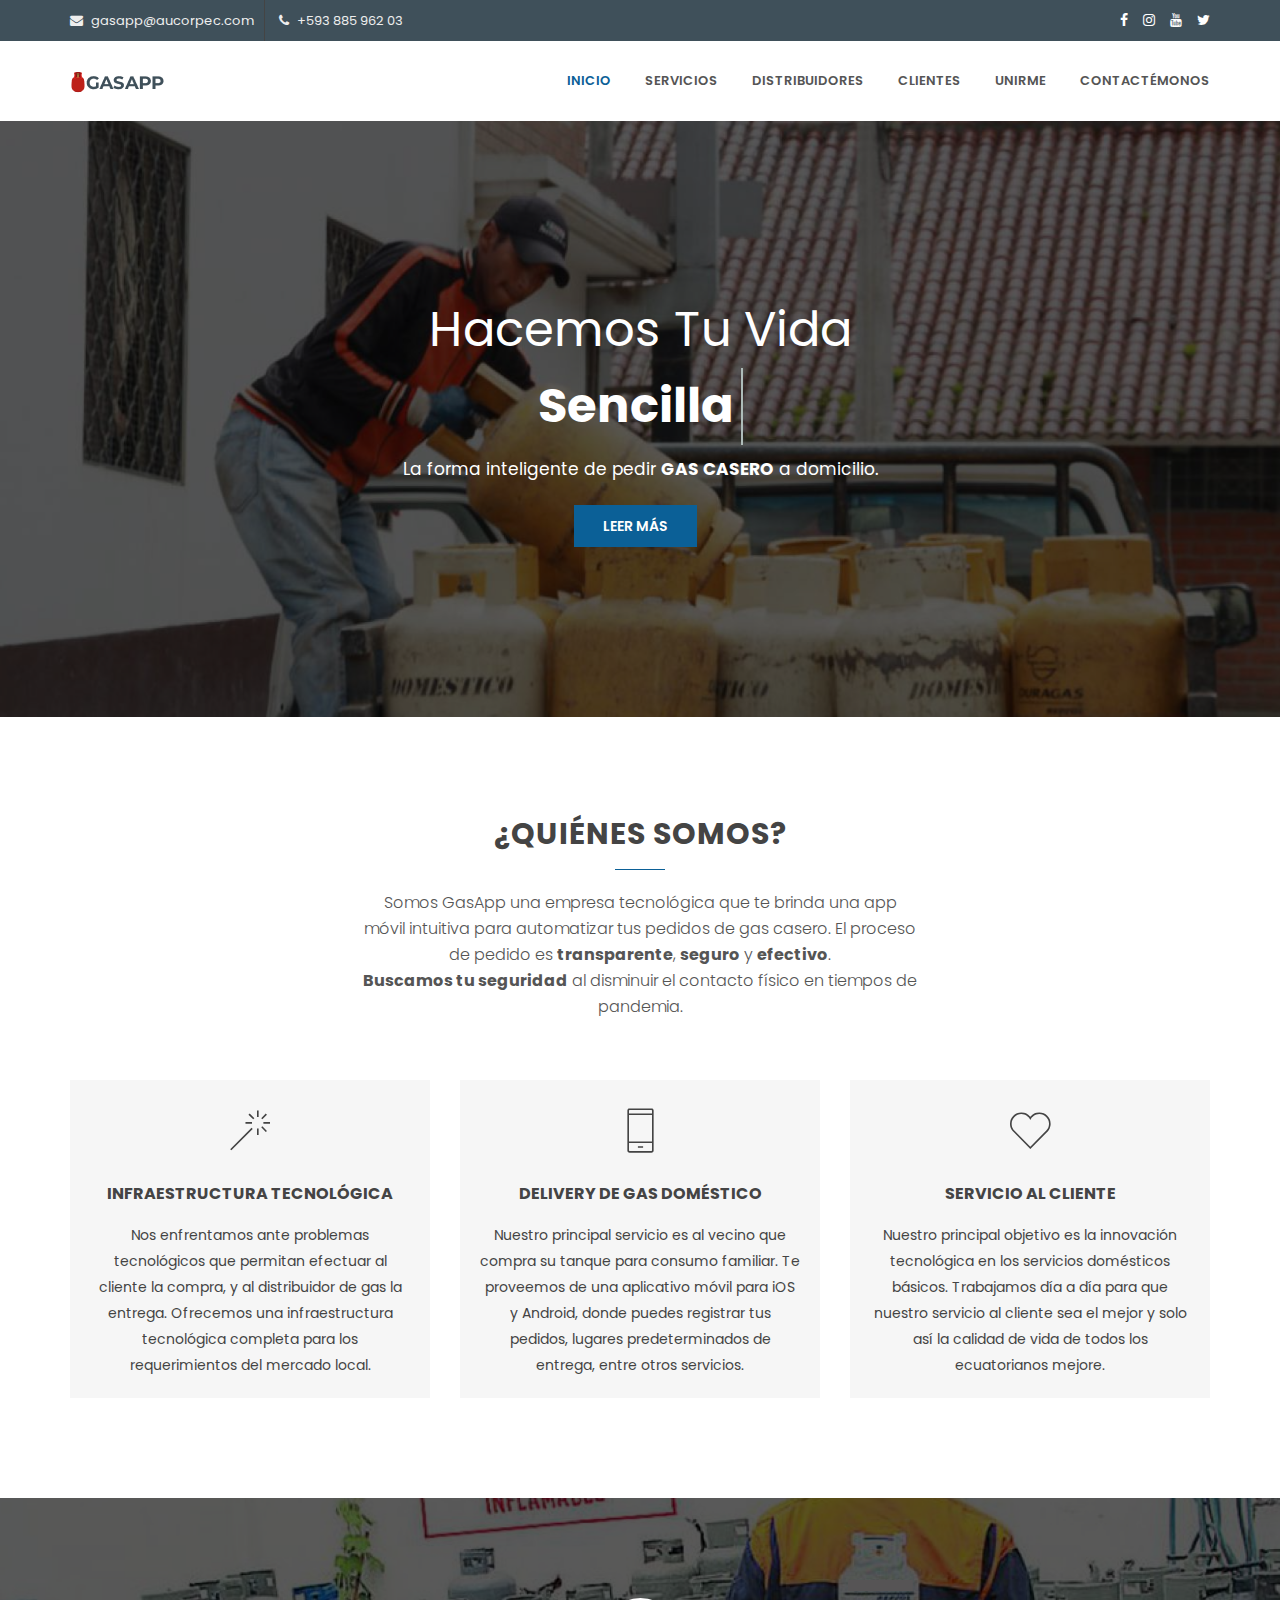
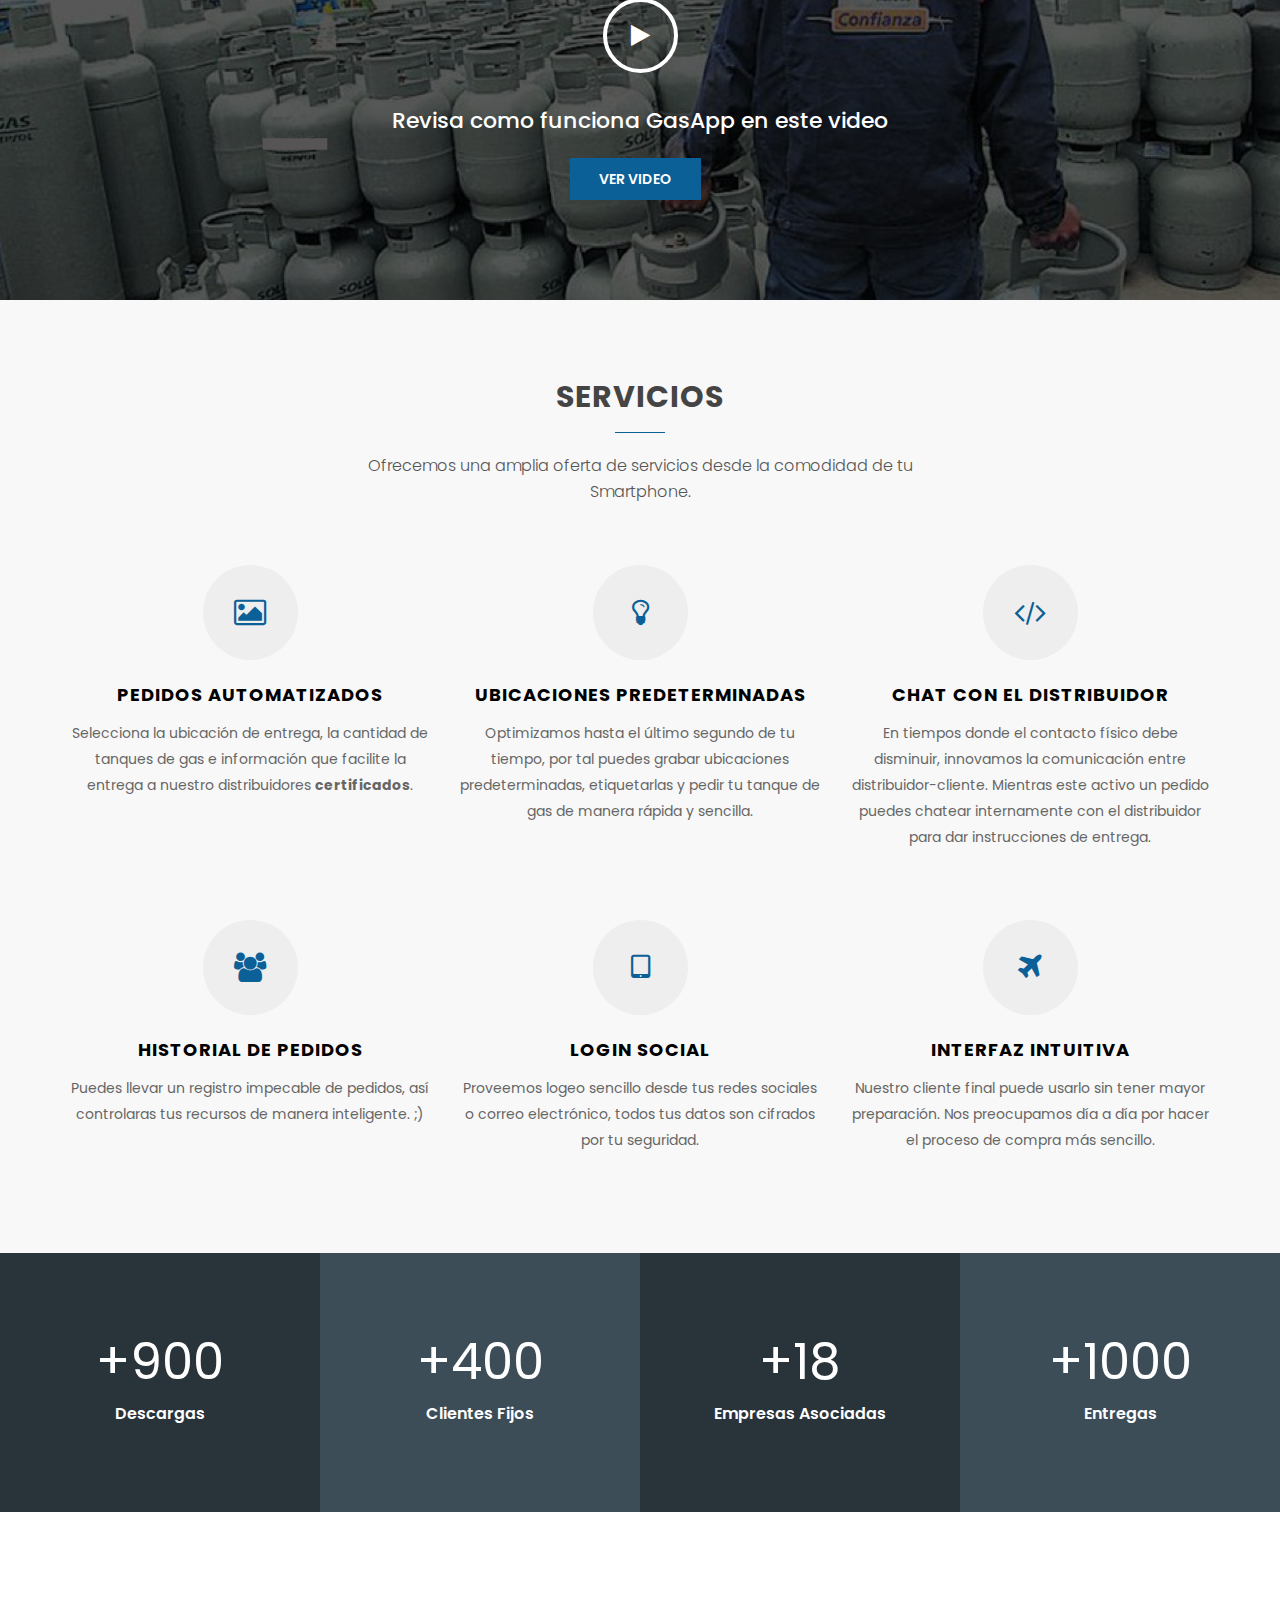
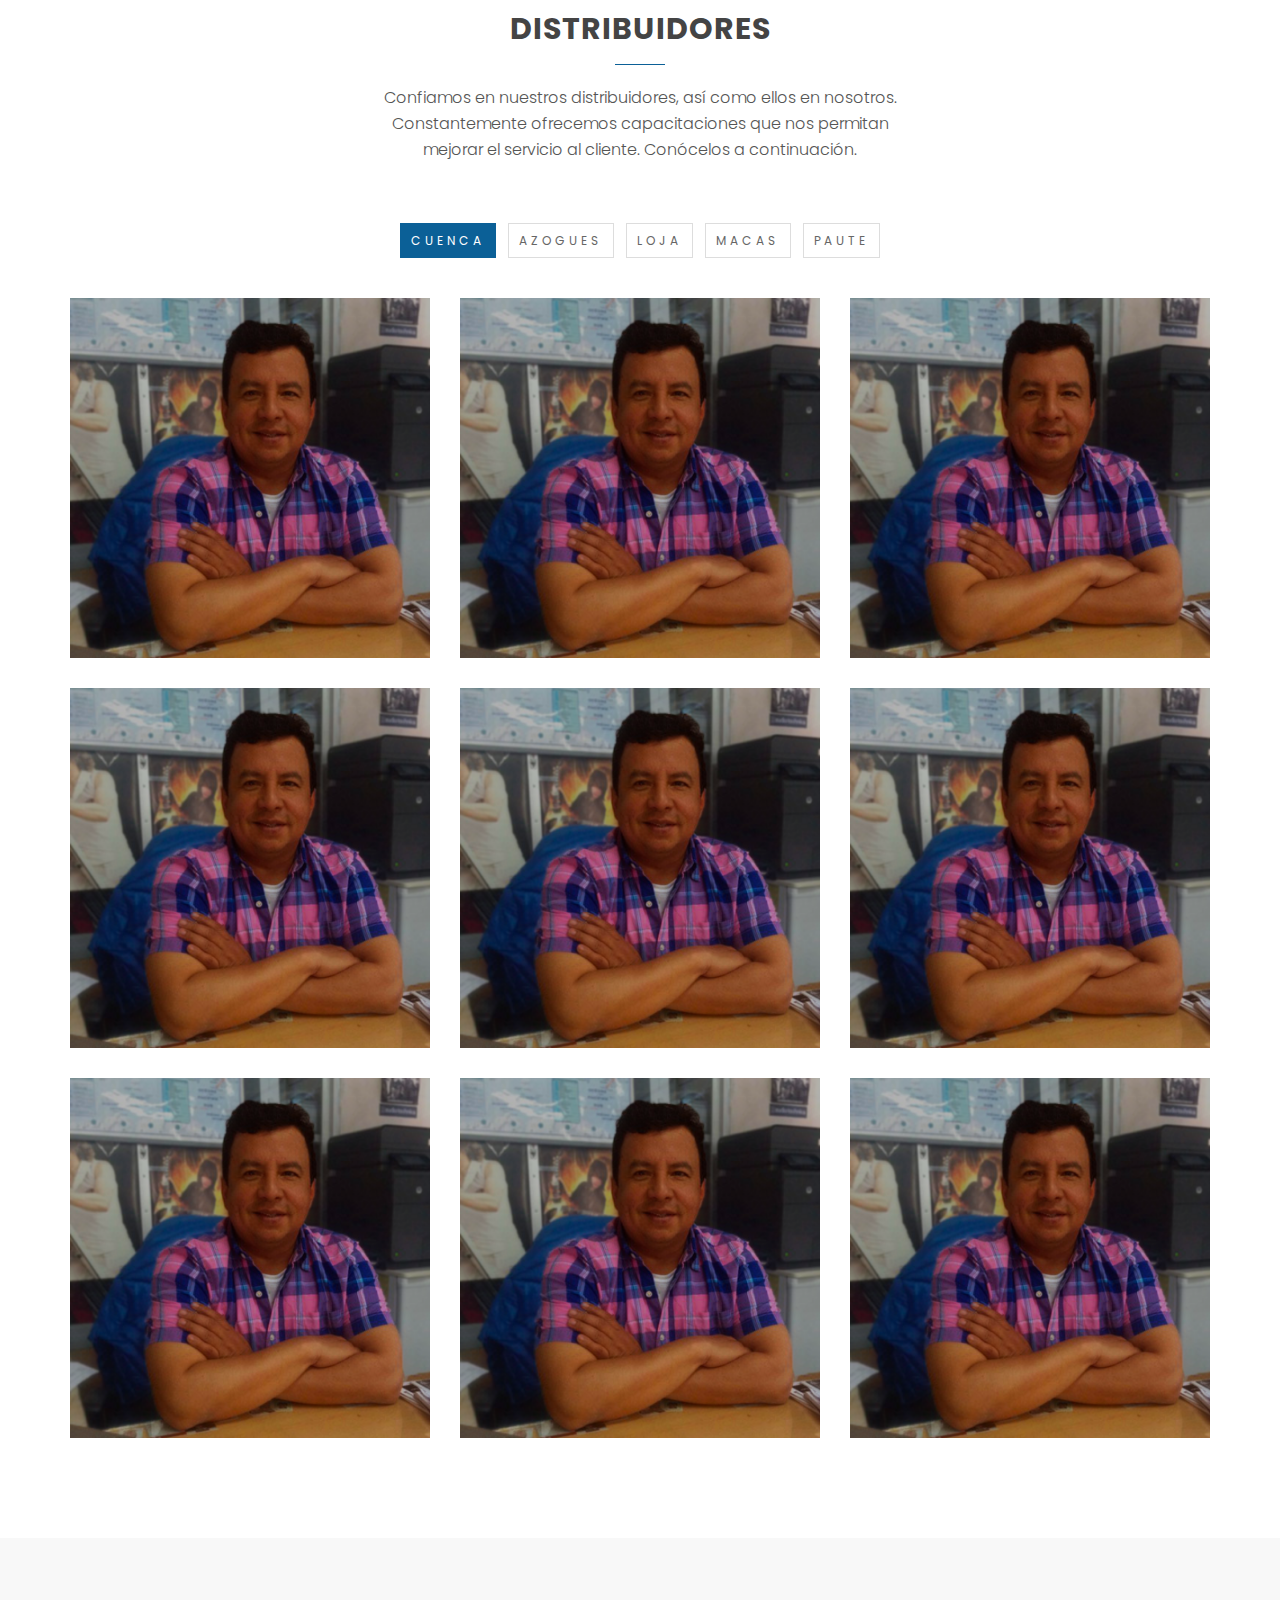
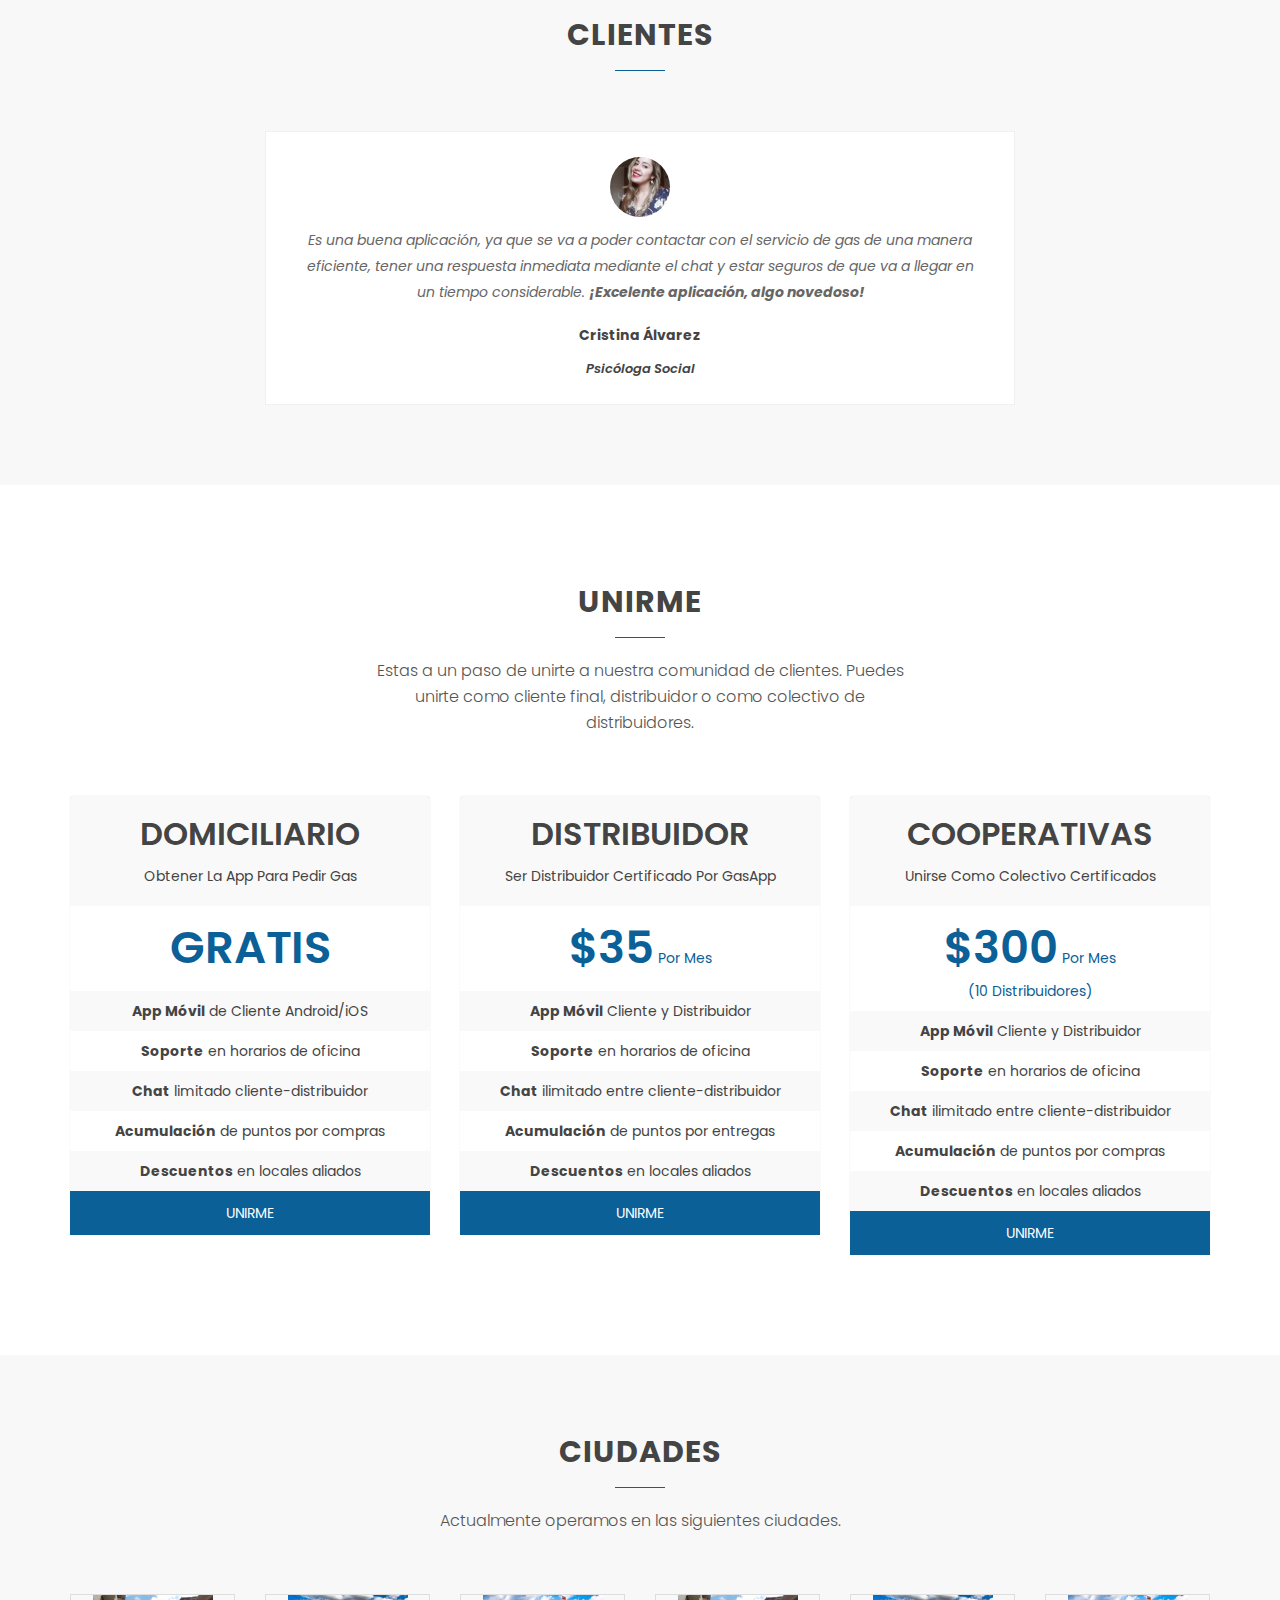
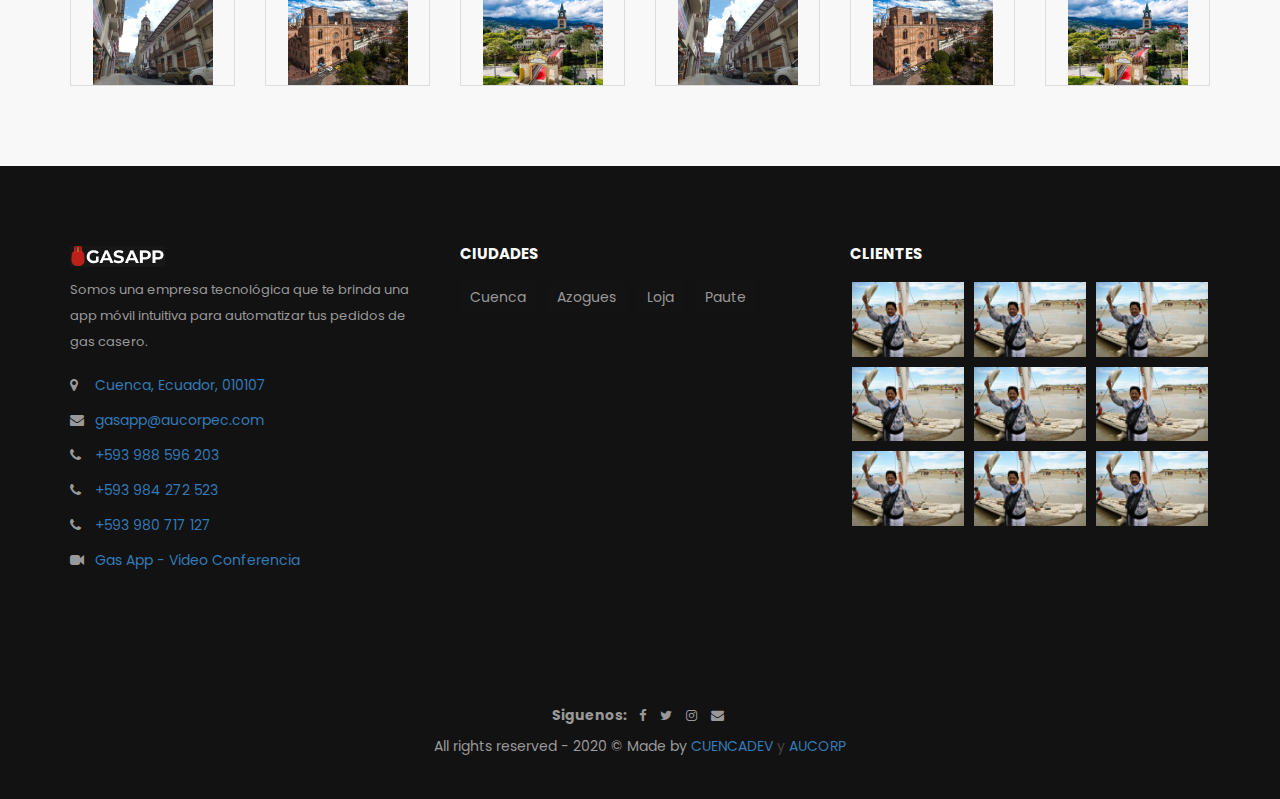
<file: index.html>
<!doctype html>
<html class="no-js" lang="zxx">

<head>
	<meta charset="utf-8">
	<meta http-equiv="x-ua-compatible" content="ie=edge">
	<title>GasApp</title>
	<meta name="description" content="">
	<meta name="viewport" content="width=device-width, initial-scale=1">

	<!-- <link rel="apple-touch-icon" href="apple-touch-icon.png"> -->
	<!-- Place favicon.ico in the root directory -->
	<link rel="shortcut icon" href="img/favicon.png" />

	<!-- all css here -->
	<link rel="stylesheet" href="css/bootstrap.min.css">
	<link rel="stylesheet" href="css/font-awesome.min.css">
	<link rel="stylesheet" href="css/pe-icon-7-stroke.css">
	<link rel="stylesheet" href="css/owl.carousel.css">
	<link rel="stylesheet" href="css/animate.css">
	<link rel="stylesheet" href="css/magnific-popup.css">
	<link rel="stylesheet" href="css/meanmenu.css">
	<link rel="stylesheet" href="style.css">
	<link rel="stylesheet" href="css/responsive.css">
	<script src="js/vendor/modernizr-2.8.3.min.js"></script>
</head>

<body>
	<header>
		<div class="header-top-area darkest-bg hidden-xs">
			<div class="container">
				<div class="row">
					<div class="col-md-6 col-sm-6">
						<ul class="top-right">
							<li>
								<a href="mailto:gasapp@aucorpec.com" target="_blank">
									<i class="fa fa-envelope"></i>
									<span>gasapp@aucorpec.com</span>
								</a>
							</li>
							<li>
								<a href="tel:+593988596203" target="_blank">
									<i class="fa fa-phone"></i>
									<span>+593 885 962 03</span>
								</a>
							</li>
						</ul>
					</div>
					<div class="col-md-6 col-sm-6 hidden-xs">
						<div class="header-icon floatright">
							<a href="#"><i class="fa fa-facebook"></i></a>
							<a href="#"><i class="fa fa-instagram"></i></a>
							<a href="#"><i class="fa fa-youtube"></i></a>
							<a href="#"><i class="fa fa-twitter"></i></a>
						</div>
					</div>
				</div>
			</div>
		</div>
		<div class="main-menu-area">
			<div class="container">
				<div class="row">
					<div class="col-md-3 col-sm-2">
						<div class="logo">
							<a href="index.html"><img src="img/logo-header.png" alt="" /></a>
						</div>
					</div>
					<div class="col-md-9 col-sm-10">
						<div class="main-menu floatright">
							<nav>
								<ul>
									<li class="active"><a href="index.html">INICIO</a>
									</li>
									<li><a href="index.html#s-servicios">SERVICIOS</a></li>
									<li><a href="index.html#s-distribuidores">DISTRIBUIDORES</a></li>
									<li><a href="index.html#s-clientes">CLIENTES</a></li>
									<li><a href="index.html#s-unirme">UNIRME</a></li>
									<li><a href="contact.html">CONTACTÉMONOS</a></li>
								</ul>
							</nav>
						</div>
						<div class="mobile-menu-area"></div>
					</div>
				</div>
			</div>
		</div>
	</header>
	<!-- header end -->
	<section id="s-slider">
		<!-- slider-area-start -->
		<div class="slider-area">
			<div class="single-slider ptb-150 bg-opacity" style="background-image:url(img/slider-1.png)">
				<div class="container">
					<div class="slider-text text-center">
						<h1 class="cd-headline clip is-full-width">
							<span>Hacemos tu vida </span>
							<br>
							<span class="cd-words-wrapper">
								<b class="is-visible">sencilla</b>
								<b>segura</b>
								<b>automática</b>
							</span>
						</h1>
						<p>La forma inteligente de pedir <strong>GAS CASERO</strong> a domicilio.</p>
						<a class="active" href="index.html#s-servicios">Leer más</a>
					</div>
				</div>
			</div>
		</div>
		<!-- slider-area-end -->
	</section>
	<section id="s-servicios">
		<!-- What-wedo-area-start -->
		<div class="what-we-do-area pt-100 pb-70">
			<div class="container">
				<div class="row">
					<div class="col-md-offset-3 col-md-6">
						<div class="section-title text-center">
							<h2>¿QUIÉNES SOMOS?</h2>
							<p> Somos GasApp una empresa tecnológica que te brinda una app móvil intuitiva para
								automatizar tus
								pedidos de gas casero. El proceso de pedido es <strong>transparente</strong>,
								<strong>seguro</strong> y <strong>efectivo</strong>.
								<br>
								<strong>Buscamos tu seguridad</strong> al disminuir el contacto físico en tiempos de
								pandemia.
							</p>
						</div>
					</div>
				</div>
				<div class="row">
					<div class="col-md-4 col-sm-12">
						<div class="single-What-wedo mb-30">
							<div class="What-wedo-text text-center">
								<div class="icon-box">
									<i class="pe-7s-magic-wand"></i>
								</div>
								<h3>Infraestructura tecnológica</h3>
								<p> Nos enfrentamos ante problemas tecnológicos que permitan efectuar al cliente la
									compra, y al distribuidor de gas la entrega.
									Ofrecemos una infraestructura tecnológica completa para los requerimientos del
									mercado local.
								</p>
							</div>
						</div>
					</div>
					<div class="col-md-4 col-sm-12">
						<div class="single-What-wedo mb-30">
							<div class="What-wedo-text text-center">
								<div class="icon-box">
									<i class="pe-7s-phone"></i>
								</div>
								<h3>Delivery de Gas Doméstico</h3>
								<p> Nuestro principal servicio es al vecino que compra su tanque para
									consumo familiar. Te proveemos de una aplicativo móvil para iOS y Android, donde
									puedes registrar tus pedidos, lugares predeterminados de entrega, entre otros
									servicios. </p>
							</div>
						</div>
					</div>

					<div class="col-md-4 col-sm-12">
						<div class="single-What-wedo mb-30">
							<div class="What-wedo-text text-center">
								<div class="icon-box">
									<i class="pe-7s-like"></i>
								</div>
								<h3>SERVICIO AL CLIENTE</h3>
								<p> Nuestro principal objetivo es la innovación tecnológica en los servicios domésticos
									básicos. Trabajamos día a día para que nuestro servicio al cliente sea el mejor y
									solo así la calidad de vida de todos los ecuatorianos mejore.
								</p>
							</div>
						</div>
					</div>
					<!-- <div class="col-md-3 col-sm-6">
				<div class="single-What-wedo mb-30">
					<div class="What-wedo-text text-center">
						<div class="icon-box">
							<i class="pe-7s-folder"></i>
						</div>
						<h3>Premium plugins</h3>
						<p> Nullam vulputate lorem ut leo. Sed volutpat. Etiam non pede. Nullam et mauris.</p>
					</div>
				</div>
			</div> -->
				</div>
			</div>
		</div>
		<!-- What-wedo-area-end -->
		<!-- video-area-start -->
		<div class="video-area bg-img-2 ptb-100 bg-opacity-2">
			<div class="container">
				<div class="row">
					<div class="col-md-12">
						<div class="single-video text-center">
							<a class="video-popup" href="https://www.youtube.com/watch?v=8uZ98Pa3bPE">
								<span class="play-icon-md">
									<i class="fa fa-play"></i>
								</span>
							</a>
							<div class="video-text">
								<p>Revisa como funciona GasApp en este video </p>
								<br>
								<div class="slider-text text-center">
									<a class="active video-popup" href="https://www.youtube.com/watch?v=8uZ98Pa3bPE">Ver
										Video</a>
								</div>
							</div>
						</div>
					</div>
				</div>
			</div>
		</div>
		<!-- video-area-end -->
		<!-- service-area-start -->
		<div class="service-area pt-80 pb-30 gray-bg">
			<div class="container">
				<div class="row">
					<div class="col-md-offset-3 col-md-6">
						<div class="section-title text-center">
							<h2>SERVICIOS</h2>
							<p>Ofrecemos una amplia oferta de servicios desde la comodidad de tu Smartphone.</p>
						</div>
					</div>
				</div>
				<div class="row">
					<div class="col-md-4 col-sm-4">
						<div class="single-service text-center mb-70">
							<div class="service-icon">
								<i class="fa fa-image"></i>
							</div>
							<div class="service-text">
								<h4>Pedidos Automatizados</h4>
								<p> Selecciona la ubicación de entrega, la cantidad de tanques de gas e información que
									facilite la entrega a nuestro distribuidores <strong>certificados</strong>. </p>
							</div>
						</div>
					</div>
					<div class="col-md-4 col-sm-4">
						<div class="single-service text-center mb-70">
							<div class="service-icon">
								<i class="fa fa-lightbulb-o"></i>
							</div>
							<div class="service-text">
								<h4>Ubicaciones Predeterminadas</h4>
								<p>Optimizamos hasta el último segundo de tu tiempo, por tal puedes grabar ubicaciones
									predeterminadas, etiquetarlas y pedir tu tanque de gas de manera rápida y sencilla.
								</p>
							</div>
						</div>
					</div>
					<div class="col-md-4 col-sm-4">
						<div class="single-service text-center mb-70">
							<div class="service-icon">
								<i class="fa fa-code"></i>
							</div>
							<div class="service-text">
								<h4>Chat con el distribuidor</h4>
								<p> En tiempos donde el contacto físico debe disminuir, innovamos la comunicación entre
									distribuidor-cliente. Mientras este activo un pedido
									puedes chatear internamente con el distribuidor para dar instrucciones de entrega.
								</p>
							</div>
						</div>
					</div>
					<div class="col-md-4 col-sm-4">
						<div class="single-service text-center mb-70">
							<div class="service-icon">
								<i class="fa fa-users"></i>
							</div>
							<div class="service-text">
								<h4>Historial de Pedidos</h4>
								<p> Puedes llevar un registro impecable de pedidos, así controlaras tus recursos de
									manera inteligente. ;) </p>
							</div>
						</div>
					</div>
					<div class="col-md-4 col-sm-4">
						<div class="single-service text-center mb-70">
							<div class="service-icon">
								<i class="fa fa-tablet"></i>
							</div>
							<div class="service-text">
								<h4>Login Social</h4>
								<p> Proveemos logeo sencillo desde tus redes sociales o correo electrónico, todos tus
									datos son cifrados por tu seguridad. </p>
							</div>
						</div>
					</div>
					<div class="col-md-4 col-sm-4">
						<div class="single-service text-center mb-70">
							<div class="service-icon">
								<i class="fa fa-plane"></i>
							</div>
							<div class="service-text">
								<h4>Interfaz intuitiva</h4>
								<p> Nuestro cliente final puede usarlo sin tener mayor preparación. Nos preocupamos día
									a día por hacer el proceso de compra más sencillo.</p>
							</div>
						</div>
					</div>
				</div>
			</div>
		</div>
		<!-- service-area-end -->
		<!-- counter-area-start -->
		<div class="counter-area fix">
			<div class="single-counter">
				<div class="counter-text">
					<h3>
						+<span class="counter">900</span>
					</h3>
					<h4>Descargas</h4>
				</div>
			</div>
			<div class="single-counter">
				<div class="counter-text">
					<h3>
						+<span class="counter">400</span>
					</h3>
					<h4>Clientes Fijos</h4>
				</div>
			</div>
			<div class="single-counter">
				<div class="counter-text">
					<h3>
						+<span class="counter">18</span>
					</h3>
					<h4>Empresas asociadas</h4>
				</div>
			</div>
			<div class="single-counter">
				<div class="counter-text">
					<h3>
						+<span class="counter">1000</span>
					</h3>
					<h4>Entregas</h4>
				</div>
			</div>
		</div>
		<!-- counter-area-end -->
	</section>
	<section id="s-distribuidores">
		<!-- portfolio-area-start -->
		<div class="portfolio-area pt-100 pb-70">
			<div class="container">
				<div class="row">
					<div class="col-md-offset-3 col-md-6">
						<div class="section-title text-center">
							<h2>DISTRIBUIDORES</h2>
							<p>Confiamos en nuestros distribuidores, así como ellos en nosotros. Constantemente
								ofrecemos capacitaciones que nos permitan mejorar el servicio al cliente. Conócelos a
								continuación.</p>
						</div>
					</div>
				</div>
				<div class="row">
					<div class="col-md-12">
						<ul class="portfolio-filter text-center">
							<!-- <li class="filter active" data-filter="all">all</li>
					<li class="filter" data-filter=".design">design</li>
					<li class="filter" data-filter=".HTML5">HTML5</li>
					<li class="filter" data-filter=".wordpress">wordpress</li>
					<li class="filter" data-filter=".Seo">Seo</li> -->
							<li class="filter active" data-filter="all">CUENCA</li>
							<li class="filter" data-filter=".design">AZOGUES</li>
							<li class="filter" data-filter=".HTML5">LOJA</li>
							<li class="filter" data-filter=".wordpress">MACAS</li>
							<li class="filter" data-filter=".Seo">PAUTE</li>
						</ul>
					</div>
					<div id="Container">
						<div class="col-md-4 mix design Seo col-sm-4">
							<div class="single-portfolio mb-30">
								<div class="portfolio-img">
									<a href="#"><img src="img/distribuidores/distribuidor-1.png" alt="" /></a>
								</div>
								<div class="portfolio-info">
									<div class="portfolio-icon">
										<a class="image-link" href="img/distribuidores/distribuidor-1.png"><i
												class="fa fa-eye"></i></a>
									</div>
								</div>
							</div>
						</div>
						<div class="col-md-4 mix Seo wordpress col-sm-4">
							<div class="single-portfolio mb-30">
								<div class="portfolio-img">
									<a href="#"><img src="img/distribuidores/distribuidor-1.png" alt="" /></a>
								</div>
								<div class="portfolio-info">
									<div class="portfolio-icon">
										<a class="image-link" href="img/distribuidores/distribuidor-1.png"><i
												class="fa fa-eye"></i></a>
									</div>
								</div>
							</div>
						</div>
						<div class="col-md-4 mix wordpress design col-sm-4">
							<div class="single-portfolio mb-30">
								<div class="portfolio-img">
									<a href="#"><img src="img/distribuidores/distribuidor-1.png" alt="" /></a>
								</div>
								<div class="portfolio-info">
									<div class="portfolio-icon">
										<a class="image-link" href="img/distribuidores/distribuidor-1.png"><i
												class="fa fa-eye"></i></a>
									</div>
								</div>
							</div>
						</div>
						<div class="col-md-4 mix design wordpress HTML5 col-sm-4">
							<div class="single-portfolio mb-30">
								<div class="portfolio-img">
									<a href="#"><img src="img/distribuidores/distribuidor-1.png" alt="" /></a>
								</div>
								<div class="portfolio-info">
									<div class="portfolio-icon">
										<a class="image-link" href="img/distribuidores/distribuidor-1.png"><i
												class="fa fa-eye"></i></a>
									</div>
								</div>
							</div>
						</div>
						<div class="col-md-4 mix wordpress HTML5 col-sm-4">
							<div class="single-portfolio mb-30">
								<div class="portfolio-img">
									<a href="#"><img src="img/distribuidores/distribuidor-1.png" alt="" /></a>
								</div>
								<div class="portfolio-info">
									<div class="portfolio-icon">
										<a class="image-link" href="img/distribuidores/distribuidor-1.png"><i
												class="fa fa-eye"></i></a>
									</div>
								</div>
							</div>
						</div>
						<div class="col-md-4 mix HTML5 Seo col-sm-4">
							<div class="single-portfolio mb-30">
								<div class="portfolio-img">
									<a href="#"><img src="img/distribuidores/distribuidor-1.png" alt="" /></a>
								</div>
								<div class="portfolio-info">
									<div class="portfolio-icon">
										<a class="image-link" href="img/distribuidores/distribuidor-1.png"><i
												class="fa fa-eye"></i></a>
									</div>
								</div>
							</div>
						</div>
						<div class="col-md-4 mix design design col-sm-4">
							<div class="single-portfolio mb-30">
								<div class="portfolio-img">
									<a href="#"><img src="img/distribuidores/distribuidor-1.png" alt="" /></a>
								</div>
								<div class="portfolio-info">
									<div class="portfolio-icon">
										<a class="image-link" href="img/distribuidores/distribuidor-1.png"><i
												class="fa fa-eye"></i></a>
									</div>
								</div>
							</div>
						</div>
						<div class="col-md-4 mix design design col-sm-4">
							<div class="single-portfolio mb-30">
								<div class="portfolio-img">
									<a href="#"><img src="img/distribuidores/distribuidor-1.png" alt="" /></a>
								</div>
								<div class="portfolio-info">
									<div class="portfolio-icon">
										<a class="image-link" href="img/distribuidores/distribuidor-1.png"><i
												class="fa fa-eye"></i></a>
									</div>
								</div>
							</div>
						</div>
						<div class="col-md-4 mix design wordpress col-sm-4">
							<div class="single-portfolio mb-30">
								<div class="portfolio-img">
									<a href="#"><img src="img/distribuidores/distribuidor-1.png" alt="" /></a>
								</div>
								<div class="portfolio-info">
									<div class="portfolio-icon">
										<a class="image-link" href="img/distribuidores/distribuidor-1.png"><i
												class="fa fa-eye"></i></a>
									</div>
								</div>
							</div>
						</div>
					</div>
				</div>
			</div>
		</div>
		<!-- portfolio-area-end -->
	</section>
	<section id="s-clientes">
		<!-- testimonial-area-start -->
		<div class="testimonial-area ptb-80 gray-bg">
			<div class="container">
				<div class="row">
					<div class="col-md-offset-3 col-md-6">
						<div class="section-title text-center">
							<h2>CLIENTES</h2>
						</div>
					</div>
					<div class="col-md-8 col-md-offset-2">
						<div class="testimonial-active owl-carousel">
							<div class="testimonial-wrapper">
								<div class="testimonial-img text-center">
									<img src="img\testimonial\cristinaalvarez.png" alt="" />
								</div>
								<div class="testimonial-info text-center">
									<p>
										Es una buena aplicación, ya que se va a poder contactar con el servicio de gas
										de una manera eficiente, tener una respuesta inmediata mediante el chat y estar
										seguros de que va a llegar en un tiempo considerable. <strong>¡Excelente
											aplicación,
											algo novedoso!</strong>
									</p>
									<br>
									<strong>Cristina Álvarez</strong>
									<span>Psicóloga Social </span>
								</div>
							</div>
							<div class="testimonial-wrapper">
								<div class="testimonial-img text-center">
									<img src="img\testimonial\joseugalde.png" alt="" />
								</div>
								<div class="testimonial-info text-center">
									<p>
										Excelente idea, se contacta directamente con el vendedor y se evita la espera,
										se recibe un servicio seguro y directo que facilita la compra del gas.</strong>
									</p>
									<br>
									<strong>Jose Ugalde</strong>
									<span>Médico General</span>
								</div>
							</div>
							<div class="testimonial-wrapper">
								<div class="testimonial-img text-center">
									<img src="img\testimonial\adrianarmijos.png" alt="" />
								</div>
								<div class="testimonial-info text-center">
									<p>Muy buena la creatividad de sus desarrolladores, amplia la visión del uso de la
										tecnología para nuestro día a día y más si se trata de un servicio básico como
										es el gas, excelente servicio.</p>
									<strong>Adrián Armijos</strong>
								</div>
							</div>
							<div class="testimonial-wrapper">
								<div class="testimonial-img text-center">
									<img src="img\testimonial\dianaleon.png" alt="" />
								</div>
								<div class="testimonial-info text-center">
									<p>Es una app de gran ayuda ya que no tenemos que esperar o buscar de un tanquero.
										Tenemos asegurado que un tanquero va a dejarlo en la puerta de nuestra casa. 
									</p>
									😅
									<strong>Diana León</strong>
									<span>Ing. Industrial</span>
								</div>
							</div>
							<div class="testimonial-wrapper">
								<div class="testimonial-img text-center">
									<img src="img\testimonial\mateopalta.png" alt="" />
								</div>
								<div class="testimonial-info text-center">
									<p>Una de las mejores ideas, uno se evita las molestias de esperar por un servicio
										qué pasa cada determinado día, nos facilita y el servicio es a tiempo.</p>
									<strong>Mateo Palta</strong>
									<span>Tec. Automotriz</span>
								</div>
							</div>
						</div>
					</div>
				</div>
			</div>
		</div>
		<!-- testimonial-area-end -->
	</section>
	<section id="s-unirme">
		<!-- pricing-area-start -->
		<div class="pricing-area pt-100 pb-70">
			<div class="container">
				<div class="row">
					<div class="col-md-offset-3 col-md-6">
						<div class="section-title text-center">
							<h2>Unirme</h2>
							<p>Estas a un paso de unirte a nuestra comunidad de clientes. Puedes unirte como cliente
								final, distribuidor o como colectivo de distribuidores.</p>
						</div>
					</div>
				</div>
				<div class="row">
					<div class="col-md-4 col-sm-12">
						<div class="single-price mb-30">
							<div class="price-title">
								<h3>DOMICILIARIO</h3>
								<span>Obtener la app para pedir gas</span>
							</div>
							<div class="price-plan">
								<span class="price">GRATIS</span>
							</div>
							<div class="plan-list">
								<ul class="item-list">
									<li><strong>App Móvil</strong> de Cliente Android/iOS</li>
									<li class="white-bg"><strong>Soporte</strong> en horarios de oficina</li>
									<li><strong>Chat</strong> limitado cliente-distribuidor </li>
									<li class="white-bg"><strong>Acumulación</strong> de puntos por compras</li>
									<li><strong>Descuentos</strong> en locales aliados</li>
								</ul>
								<a class="sign" href="#"><i class="fa fa-hand-o-right hided-icon"></i>Unirme</a>
							</div>
						</div>
					</div>
					<div class="col-md-4 col-sm-12">
						<div class="single-price mb-30">
							<div class="price-title">
								<h3>DISTRIBUIDOR</h3>
								<span>Ser distribuidor certificado por GasApp</span>
							</div>
							<div class="price-plan">
								<span class="price">$35</span>
								<span class="period">por mes</span>
							</div>
							<div class="plan-list">
								<ul class="item-list">
									<li><strong>App Móvil</strong> Cliente y Distribuidor</li>
									<li class="white-bg"><strong>Soporte</strong> en horarios de oficina</li>
									<li><strong>Chat</strong> ilimitado entre cliente-distribuidor </li>
									<li class="white-bg"><strong>Acumulación</strong> de puntos por entregas</li>
									<li><strong>Descuentos</strong> en locales aliados</li>
								</ul>
								<a class="sign" href="#"><i class="fa fa-hand-o-right hided-icon"></i>Unirme</a>
							</div>
						</div>
					</div>
					<div class="col-md-4 col-sm-12">
						<div class="single-price mb-30">
							<div class="price-title">
								<h3>COOPERATIVAS</h3>
								<span>Unirse como colectivo certificados</span>
							</div>
							<div class="price-plan">
								<span class="price">$300</span>
								<span class="period">por mes <br>(10 distribuidores)</span>
							</div>
							<div class="plan-list">
								<ul class="item-list">
									<li><strong>App Móvil</strong> Cliente y Distribuidor</li>
									<li class="white-bg"><strong>Soporte</strong> en horarios de oficina</li>
									<li><strong>Chat</strong> ilimitado entre cliente-distribuidor </li>
									<li class="white-bg"><strong>Acumulación</strong> de puntos por compras</li>
									<li><strong>Descuentos</strong> en locales aliados</li>
								</ul>
								<a class="sign" href="#"><i class="fa fa-hand-o-right hided-icon"></i>Unirme</a>
							</div>
						</div>
					</div>
				</div>
			</div>
		</div>
		<!-- pricing-area-end -->
	</section>
	<section id="s-ciudades">
		<!-- our-brand-area-start -->
		<div class="our-brand-area ptb-80 gray-bg">
			<div class="container">
				<div class="row">
					<div class="section-title text-center">
						<h2>CIUDADES</h2>
						<p>Actualmente operamos en las siguientes ciudades.</p>
					</div>
					<div class="brand-active owl-carousel">
						<div class="col-md-12">
							<div class="single-brand">
								<div class="brand-img">
									<img src="img/ciudades/azogues.png" alt="" />
								</div>
							</div>
						</div>
						<div class="col-md-12">
							<div class="single-brand">
								<div class="brand-img">
									<img src="img/ciudades/cuenca.png" alt="" />
								</div>
							</div>
						</div>
						<div class="col-md-12">
							<div class="single-brand">
								<div class="brand-img">
									<img src="img/ciudades/loja.png" alt="" />
								</div>
							</div>
						</div>
						<div class="col-md-12">
							<div class="single-brand">
								<div class="brand-img">
									<img src="img/ciudades/azogues.png" alt="" />
								</div>
							</div>
						</div>
						<div class="col-md-12">
							<div class="single-brand">
								<div class="brand-img">
									<img src="img/ciudades/cuenca.png" alt="" />
								</div>
							</div>
						</div>
						<div class="col-md-12">
							<div class="single-brand">
								<div class="brand-img">
									<img src="img/ciudades/loja.png" alt="" />
								</div>
							</div>
						</div>
					</div>
				</div>
			</div>
		</div>
		<!-- our-brand-area-end -->
	</section>

	<!-- footer start -->
	<footer>
		<div class="footer-area black-bg ptb-80">
			<div class="container">
				<div class="row">
					<div class="col-md-4 col-sm-4">
						<div class="footer-widget md-30">
							<div class="footer-img">
								<a href="#"><img src="img/logo-footer.png" alt="" /></a>
							</div>
							<div class="footer-address">
								<p>
									Somos una empresa tecnológica que te brinda una app móvil intuitiva para automatizar
									tus pedidos de gas casero.</p>
							</div>
							<div class="address">
								<ul class="list-unstyled contact">
									<li>
										<p><strong><i class="fa fa-map-marker"></i> </strong>
											<a href="http://maps.google.com/?q=Parque Calderon, Cuenca, Ecuador"
												target="_blank">Cuenca, Ecuador, 010107</a>
										</p>
									</li>
									<li>
										<p><strong><i class="fa fa-envelope"></i></strong> <a
												href="mailto:gasapp@aucorpec.com">gasapp@aucorpec.com</a></p>
									</li>
									<li>
										<p><strong><i class="fa fa-phone"></i></strong><a href="tel:+593988596203"
												target="_blank">+593 988 596 203</a></p>
									</li>
									<li>
										<p><strong><i class="fa fa-phone"></i> </strong><a href="tel:+593984272523"
												target="_blank">+593 984 272 523</a></p>
									</li>
									<li>
										<p><strong><i class="fa fa-phone"></i> </strong><a href="tel:+593980717127"
												target="_blank"> +593 980 717 127</a></p>
									</li>
									<li>
										<p><strong><i class="fa fa-video-camera"></i> </strong><a
												href="https://us02web.zoom.us/j/81319301562?pwd=TEZtR2ozVkRTa1BiT0p0cTFHSU9nZz09"
												target="_blank">Gas App - Video Conferencia</a></p>
									</li>
								</ul>
							</div>
						</div>
					</div>
					<!-- <div class="col-md-3 col-sm-4">
						<div class="widget mb-30">
							<div class="widget-title">
								<h4>Popular Posts</h4>
								<ul class="posts-list">
									<li>
										<div class="list-img">
											<a href="#"><img src="img/footer/1.jpg" alt="" /></a>
										</div>
										<h5><a href="#">Dolores labore quod.</a></h5>
										<span>Jan 08, 2016</span>
									</li>
									<li>
										<div class="list-img">
											<a href="#"><img src="img/footer/2.jpg" alt="" /></a>
										</div>
										<h5><a href="#">Dolores labore ipsum quod.</a></h5>
										<span>Jan 08, 2018</span>
									</li>
									<li>
										<div class="list-img">
											<a href="#"><img src="img/footer/3.jpg" alt="" /></a>
										</div>
										<h5><a href="#">Dolores labore ipsum</a></h5>
										<span>Jan 01, 2016</span>
									</li>
								</ul>
							</div>
						</div>
					</div> -->
					<div class="col-md-4 col-sm-4 hidden-sm">
						<div class="widget mb-30">
							<div class="widget-title">
								<h4>Ciudades</h4>
								<div class="tagcloud">
									<a>Cuenca</a>
									<a>Azogues</a>
									<a>Loja</a>
									<a>Paute</a>
								</div>
							</div>
						</div>
					</div>
					<div class="col-md-4 col-sm-4">
						<div class="widget ">
							<div class="widget-title">
								<h4>Clientes</h4>
								<div class="rows">
									<ul class="Flickr-list">
										<li>
											<a href="#"><img src="img/clientes/clientes.png" alt="" /></a>
										</li>
										<li>
											<a href="#"><img src="img/clientes/clientes.png" alt="" /></a>
										</li>
										<li>
											<a href="#"><img src="img/clientes/clientes.png" alt="" /></a>
										</li>
										<li>
											<a href="#"><img src="img/clientes/clientes.png" alt="" /></a>
										</li>
										<li>
											<a href="#"><img src="img/clientes/clientes.png" alt="" /></a>
										</li>
										<li>
											<a href="#"><img src="img/clientes/clientes.png" alt="" /></a>
										</li>
										<li>
											<a href="#"><img src="img/clientes/clientes.png" alt="" /></a>
										</li>
										<li>
											<a href="#"><img src="img/clientes/clientes.png" alt="" /></a>
										</li>
										<li>
											<a href="#"><img src="img/clientes/clientes.png" alt="" /></a>
										</li>
									</ul>
								</div>
							</div>
						</div>
					</div>
				</div>
			</div>
		</div>
		<div class="footer-bottom-area">
			<div class="container">
				<div class="social-icons text-center">
					<label>Siguenos:</label>
					<a href="#"><i class="fa fa-facebook"></i></a>
					<a href="#"><i class="fa fa-twitter"></i></a>
					<a href="#"><i class="fa fa-instagram"></i></a>
					<a href="mailto:gasapp@aucorpec.com" target="_blank"><i class="fa fa-envelope"></i></a>
				</div>
				<div class="copyright text-center">
					<p>All rights reserved - 2020 © Made by</p>
					<a href="https://www.cuencadev.com/" target="_blank">CUENCADEV</a> y <a
						href="https://www.aucorpec.com/" target="_blank">AUCORP</a>
				</div>
			</div>
		</div>
	</footer>
	<!-- footer end -->
	<!-- all js here -->
	<script src="js/vendor/jquery-1.12.0.min.js"></script>
	<script src="js/bootstrap.min.js"></script>
	<script src="js/owl.carousel.min.js"></script>
	<script src="js/jquery.meanmenu.js"></script>
	<script src="js/jquery.mixitup.min.js"></script>
	<script src="js/jquery.magnific-popup.min.js"></script>
	<script src="js/jquery.counterup.min.js"></script>
	<script src="js/animate.js"></script>
	<script src="js/waypoints.min.js"></script>
	<script src="js/plugins.js"></script>
	<script src="js/main.js"></script>
</body>

</html>
</file>
<file: css/pe-icon-7-stroke.css>
@font-face {
	font-family: 'Pe-icon-7-stroke';
	src:url('../fonts/Pe-icon-7-stroke.eot?d7yf1v');
	src:url('../fonts/Pe-icon-7-stroke.eot?#iefixd7yf1v') format('embedded-opentype'),
		url('../fonts/Pe-icon-7-stroke.woff?d7yf1v') format('woff'),
		url('../fonts/Pe-icon-7-stroke.ttf?d7yf1v') format('truetype'),
		url('../fonts/Pe-icon-7-stroke.svg?d7yf1v#Pe-icon-7-stroke') format('svg');
	font-weight: normal;
	font-style: normal;
}

[class^="pe-7s-"], [class*=" pe-7s-"] {
	display: inline-block;
	font-family: 'Pe-icon-7-stroke';
	speak: none;
	font-style: normal;
	font-weight: normal;
	font-variant: normal;
	text-transform: none;
	line-height: 1;

	/* Better Font Rendering =========== */
	-webkit-font-smoothing: antialiased;
	-moz-osx-font-smoothing: grayscale;
}

.pe-7s-album:before {
	content: "\e6aa";
}
.pe-7s-arc:before {
	content: "\e6ab";
}
.pe-7s-back-2:before {
	content: "\e6ac";
}
.pe-7s-bandaid:before {
	content: "\e6ad";
}
.pe-7s-car:before {
	content: "\e6ae";
}
.pe-7s-diamond:before {
	content: "\e6af";
}
.pe-7s-door-lock:before {
	content: "\e6b0";
}
.pe-7s-eyedropper:before {
	content: "\e6b1";
}
.pe-7s-female:before {
	content: "\e6b2";
}
.pe-7s-gym:before {
	content: "\e6b3";
}
.pe-7s-hammer:before {
	content: "\e6b4";
}
.pe-7s-headphones:before {
	content: "\e6b5";
}
.pe-7s-helm:before {
	content: "\e6b6";
}
.pe-7s-hourglass:before {
	content: "\e6b7";
}
.pe-7s-leaf:before {
	content: "\e6b8";
}
.pe-7s-magic-wand:before {
	content: "\e6b9";
}
.pe-7s-male:before {
	content: "\e6ba";
}
.pe-7s-map-2:before {
	content: "\e6bb";
}
.pe-7s-next-2:before {
	content: "\e6bc";
}
.pe-7s-paint-bucket:before {
	content: "\e6bd";
}
.pe-7s-pendrive:before {
	content: "\e6be";
}
.pe-7s-photo:before {
	content: "\e6bf";
}
.pe-7s-piggy:before {
	content: "\e6c0";
}
.pe-7s-plugin:before {
	content: "\e6c1";
}
.pe-7s-refresh-2:before {
	content: "\e6c2";
}
.pe-7s-rocket:before {
	content: "\e6c3";
}
.pe-7s-settings:before {
	content: "\e6c4";
}
.pe-7s-shield:before {
	content: "\e6c5";
}
.pe-7s-smile:before {
	content: "\e6c6";
}
.pe-7s-usb:before {
	content: "\e6c7";
}
.pe-7s-vector:before {
	content: "\e6c8";
}
.pe-7s-wine:before {
	content: "\e6c9";
}
.pe-7s-cloud-upload:before {
	content: "\e68a";
}
.pe-7s-cash:before {
	content: "\e68c";
}
.pe-7s-close:before {
	content: "\e680";
}
.pe-7s-bluetooth:before {
	content: "\e68d";
}
.pe-7s-cloud-download:before {
	content: "\e68b";
}
.pe-7s-way:before {
	content: "\e68e";
}
.pe-7s-close-circle:before {
	content: "\e681";
}
.pe-7s-id:before {
	content: "\e68f";
}
.pe-7s-angle-up:before {
	content: "\e682";
}
.pe-7s-wristwatch:before {
	content: "\e690";
}
.pe-7s-angle-up-circle:before {
	content: "\e683";
}
.pe-7s-world:before {
	content: "\e691";
}
.pe-7s-angle-right:before {
	content: "\e684";
}
.pe-7s-volume:before {
	content: "\e692";
}
.pe-7s-angle-right-circle:before {
	content: "\e685";
}
.pe-7s-users:before {
	content: "\e693";
}
.pe-7s-angle-left:before {
	content: "\e686";
}
.pe-7s-user-female:before {
	content: "\e694";
}
.pe-7s-angle-left-circle:before {
	content: "\e687";
}
.pe-7s-up-arrow:before {
	content: "\e695";
}
.pe-7s-angle-down:before {
	content: "\e688";
}
.pe-7s-switch:before {
	content: "\e696";
}
.pe-7s-angle-down-circle:before {
	content: "\e689";
}
.pe-7s-scissors:before {
	content: "\e697";
}
.pe-7s-wallet:before {
	content: "\e600";
}
.pe-7s-safe:before {
	content: "\e698";
}
.pe-7s-volume2:before {
	content: "\e601";
}
.pe-7s-volume1:before {
	content: "\e602";
}
.pe-7s-voicemail:before {
	content: "\e603";
}
.pe-7s-video:before {
	content: "\e604";
}
.pe-7s-user:before {
	content: "\e605";
}
.pe-7s-upload:before {
	content: "\e606";
}
.pe-7s-unlock:before {
	content: "\e607";
}
.pe-7s-umbrella:before {
	content: "\e608";
}
.pe-7s-trash:before {
	content: "\e609";
}
.pe-7s-tools:before {
	content: "\e60a";
}
.pe-7s-timer:before {
	content: "\e60b";
}
.pe-7s-ticket:before {
	content: "\e60c";
}
.pe-7s-target:before {
	content: "\e60d";
}
.pe-7s-sun:before {
	content: "\e60e";
}
.pe-7s-study:before {
	content: "\e60f";
}
.pe-7s-stopwatch:before {
	content: "\e610";
}
.pe-7s-star:before {
	content: "\e611";
}
.pe-7s-speaker:before {
	content: "\e612";
}
.pe-7s-signal:before {
	content: "\e613";
}
.pe-7s-shuffle:before {
	content: "\e614";
}
.pe-7s-shopbag:before {
	content: "\e615";
}
.pe-7s-share:before {
	content: "\e616";
}
.pe-7s-server:before {
	content: "\e617";
}
.pe-7s-search:before {
	content: "\e618";
}
.pe-7s-film:before {
	content: "\e6a5";
}
.pe-7s-science:before {
	content: "\e619";
}
.pe-7s-disk:before {
	content: "\e6a6";
}
.pe-7s-ribbon:before {
	content: "\e61a";
}
.pe-7s-repeat:before {
	content: "\e61b";
}
.pe-7s-refresh:before {
	content: "\e61c";
}
.pe-7s-add-user:before {
	content: "\e6a9";
}
.pe-7s-refresh-cloud:before {
	content: "\e61d";
}
.pe-7s-paperclip:before {
	content: "\e69c";
}
.pe-7s-radio:before {
	content: "\e61e";
}
.pe-7s-note2:before {
	content: "\e69d";
}
.pe-7s-print:before {
	content: "\e61f";
}
.pe-7s-network:before {
	content: "\e69e";
}
.pe-7s-prev:before {
	content: "\e620";
}
.pe-7s-mute:before {
	content: "\e69f";
}
.pe-7s-power:before {
	content: "\e621";
}
.pe-7s-medal:before {
	content: "\e6a0";
}
.pe-7s-portfolio:before {
	content: "\e622";
}
.pe-7s-like2:before {
	content: "\e6a1";
}
.pe-7s-plus:before {
	content: "\e623";
}
.pe-7s-left-arrow:before {
	content: "\e6a2";
}
.pe-7s-play:before {
	content: "\e624";
}
.pe-7s-key:before {
	content: "\e6a3";
}
.pe-7s-plane:before {
	content: "\e625";
}
.pe-7s-joy:before {
	content: "\e6a4";
}
.pe-7s-photo-gallery:before {
	content: "\e626";
}
.pe-7s-pin:before {
	content: "\e69b";
}
.pe-7s-phone:before {
	content: "\e627";
}
.pe-7s-plug:before {
	content: "\e69a";
}
.pe-7s-pen:before {
	content: "\e628";
}
.pe-7s-right-arrow:before {
	content: "\e699";
}
.pe-7s-paper-plane:before {
	content: "\e629";
}
.pe-7s-delete-user:before {
	content: "\e6a7";
}
.pe-7s-paint:before {
	content: "\e62a";
}
.pe-7s-bottom-arrow:before {
	content: "\e6a8";
}
.pe-7s-notebook:before {
	content: "\e62b";
}
.pe-7s-note:before {
	content: "\e62c";
}
.pe-7s-next:before {
	content: "\e62d";
}
.pe-7s-news-paper:before {
	content: "\e62e";
}
.pe-7s-musiclist:before {
	content: "\e62f";
}
.pe-7s-music:before {
	content: "\e630";
}
.pe-7s-mouse:before {
	content: "\e631";
}
.pe-7s-more:before {
	content: "\e632";
}
.pe-7s-moon:before {
	content: "\e633";
}
.pe-7s-monitor:before {
	content: "\e634";
}
.pe-7s-micro:before {
	content: "\e635";
}
.pe-7s-menu:before {
	content: "\e636";
}
.pe-7s-map:before {
	content: "\e637";
}
.pe-7s-map-marker:before {
	content: "\e638";
}
.pe-7s-mail:before {
	content: "\e639";
}
.pe-7s-mail-open:before {
	content: "\e63a";
}
.pe-7s-mail-open-file:before {
	content: "\e63b";
}
.pe-7s-magnet:before {
	content: "\e63c";
}
.pe-7s-loop:before {
	content: "\e63d";
}
.pe-7s-look:before {
	content: "\e63e";
}
.pe-7s-lock:before {
	content: "\e63f";
}
.pe-7s-lintern:before {
	content: "\e640";
}
.pe-7s-link:before {
	content: "\e641";
}
.pe-7s-like:before {
	content: "\e642";
}
.pe-7s-light:before {
	content: "\e643";
}
.pe-7s-less:before {
	content: "\e644";
}
.pe-7s-keypad:before {
	content: "\e645";
}
.pe-7s-junk:before {
	content: "\e646";
}
.pe-7s-info:before {
	content: "\e647";
}
.pe-7s-home:before {
	content: "\e648";
}
.pe-7s-help2:before {
	content: "\e649";
}
.pe-7s-help1:before {
	content: "\e64a";
}
.pe-7s-graph3:before {
	content: "\e64b";
}
.pe-7s-graph2:before {
	content: "\e64c";
}
.pe-7s-graph1:before {
	content: "\e64d";
}
.pe-7s-graph:before {
	content: "\e64e";
}
.pe-7s-global:before {
	content: "\e64f";
}
.pe-7s-gleam:before {
	content: "\e650";
}
.pe-7s-glasses:before {
	content: "\e651";
}
.pe-7s-gift:before {
	content: "\e652";
}
.pe-7s-folder:before {
	content: "\e653";
}
.pe-7s-flag:before {
	content: "\e654";
}
.pe-7s-filter:before {
	content: "\e655";
}
.pe-7s-file:before {
	content: "\e656";
}
.pe-7s-expand1:before {
	content: "\e657";
}
.pe-7s-exapnd2:before {
	content: "\e658";
}
.pe-7s-edit:before {
	content: "\e659";
}
.pe-7s-drop:before {
	content: "\e65a";
}
.pe-7s-drawer:before {
	content: "\e65b";
}
.pe-7s-download:before {
	content: "\e65c";
}
.pe-7s-display2:before {
	content: "\e65d";
}
.pe-7s-display1:before {
	content: "\e65e";
}
.pe-7s-diskette:before {
	content: "\e65f";
}
.pe-7s-date:before {
	content: "\e660";
}
.pe-7s-cup:before {
	content: "\e661";
}
.pe-7s-culture:before {
	content: "\e662";
}
.pe-7s-crop:before {
	content: "\e663";
}
.pe-7s-credit:before {
	content: "\e664";
}
.pe-7s-copy-file:before {
	content: "\e665";
}
.pe-7s-config:before {
	content: "\e666";
}
.pe-7s-compass:before {
	content: "\e667";
}
.pe-7s-comment:before {
	content: "\e668";
}
.pe-7s-coffee:before {
	content: "\e669";
}
.pe-7s-cloud:before {
	content: "\e66a";
}
.pe-7s-clock:before {
	content: "\e66b";
}
.pe-7s-check:before {
	content: "\e66c";
}
.pe-7s-chat:before {
	content: "\e66d";
}
.pe-7s-cart:before {
	content: "\e66e";
}
.pe-7s-camera:before {
	content: "\e66f";
}
.pe-7s-call:before {
	content: "\e670";
}
.pe-7s-calculator:before {
	content: "\e671";
}
.pe-7s-browser:before {
	content: "\e672";
}
.pe-7s-box2:before {
	content: "\e673";
}
.pe-7s-box1:before {
	content: "\e674";
}
.pe-7s-bookmarks:before {
	content: "\e675";
}
.pe-7s-bicycle:before {
	content: "\e676";
}
.pe-7s-bell:before {
	content: "\e677";
}
.pe-7s-battery:before {
	content: "\e678";
}
.pe-7s-ball:before {
	content: "\e679";
}
.pe-7s-back:before {
	content: "\e67a";
}
.pe-7s-attention:before {
	content: "\e67b";
}
.pe-7s-anchor:before {
	content: "\e67c";
}
.pe-7s-albums:before {
	content: "\e67d";
}
.pe-7s-alarm:before {
	content: "\e67e";
}
.pe-7s-airplay:before {
	content: "\e67f";
}
</file>
<file: style.css>
/*-----------------------------------------------------------------------------------

    Template Name: Smoth Corporate HTML Template
    Author: Themepure
    Version: 1.0

-----------------------------------------------------------------------------------
    
    CSS INDEX
    ===================
	
    1. Template default CSS
	2. header
	3. slider-area
	4. What-we-do-area
	5. counter-area
	6. portfolio-area
	7. service-area
	8. testimonial-area
	9. footer
	10. contact-area
	11. blog-area
	13. about-area
	14. team-area
	15. price
	16. video-area

-----------------------------------------------------------------------------------*/

/*----------------------------------------*/
/*  1. Template default CSS
/*----------------------------------------*/
/* google-font */
/* @import url('https://fonts.googleapis.com/css?family=Open+Sans:300,400,600,700|Raleway:300,400,500,600,700,900'); */
@import url('https://fonts.googleapis.com/css2?family=Poppins&display=swap');


html,
body {
  height: 100%;
}

.floatleft {
  float: left
}

.floatright {
  float: right
}

.alignleft {
  float: left;
  margin-right: 15px;
  margin-bottom: 15px
}

.alignright {
  float: right;
  margin-left: 15px;
  margin-bottom: 15px
}

.aligncenter {
  display: block;
  margin: 0 auto 15px
}

a:focus {
  border: medium none;
  outline: 0 none;
}

img {
  max-width: 100%;
  height: auto
}

.fix {
  overflow: hidden
}

p {
  margin: 0 0 15px;
}

h1,
h2,
h3,
h4,
h5,
h6 {
  font-family: 'Poppins', sans-serif;
  margin: 0 0 10px;
}

h1 a,
h2 a,
h3 a,
h4 a,
h5 a,
h6 a {
  color: inherit
}

a {
  transition: all 0.3s ease 0s;
  text-decoration: none;
}

a:hover {
  text-decoration: none;
}

a:active {
  outline: 0 none;
}

a:focus {
  text-decoration: none;
}

ul {
  list-style: outside none none;
  margin: 0;
  padding: 0
}

.clear {
  clear: both
}

body {
  color: #444;
  /* font-family: 'Open Sans', sans-serif; */
  font-family: 'Poppins', sans-serif;
}

::-moz-selection {
  background: #b3d4fc;
  text-shadow: none;
}

::selection {
  background: #b3d4fc;
  text-shadow: none;
}

.browserupgrade {
  margin: 0.2em 0;
  background: #ccc;
  color: #000;
  padding: 0.2em 0;
}

/*************************
   Text color
*************************/
.text-blue {
  color: #3B5998;
}

.text-red {
  color: #CB2027;
}

.text-white {
  color: #FFFFFF;
}

.text-black {
  color: #363636;
}

.text-theme {
  color: #f10;
}

.text-white h1,
.text-white p,
.text-white h2 {
  color: #fff;
}

.text-white {
  color: #fff;
}

.text-black {
  color: #363636;
}

.text-green {
  color: #0B6097;
}

.text-theme {
  color: #f10;
}

/*colored background*/
.white-bg {
  background: #FFFFFF !important;
}

.gray-bg {
  background: #F8F8F8 !important;
}

.gray-bg-1 {
  background: #CD2735 !important;
}

.blue-bg {
  background: #0B6097 !important;
}

.blue-bg-1 {
  background: #8D2BE2 !important;
}

.green-bg {
  background: #00FF00 !important;
}

.green-bg-1 {
  background: #FF8000 !important;
}

.black-bg {
  background: #121212 !important;
}

.darkest-bg{
  background: #3F505A !important;
}

.default-bg {
  background: #50C1F0 !important;
}

.transparent-bg {
  background: transparent !important;
}

.maroon-bg {
  background: #811D15 !important;
  /* 811D15 */
}

/*************************
  Basic margin padding
*************************/
.m-0 {
  margin-top: 0;
  margin-right: 0;
  margin-bottom: 0;
  margin-left: 0;
}

.p-0 {
  padding-top: 0;
  padding-right: 0;
  padding-bottom: 0;
  padding-left: 0;
}

/*************************
         Margin top
*************************/
.mt-0 {
  margin-top: 0
}

.mt-10 {
  margin-top: 10px
}

.mt-15 {
  margin-top: 15px
}

.mt-20 {
  margin-top: 20px
}

.mt-30 {
  margin-top: 30px
}

.mt-40 {
  margin-top: 40px
}

.mt-50 {
  margin-top: 50px
}

.mt-60 {
  margin-top: 60px
}

.mt-70 {
  margin-top: 70px
}

.mt-80 {
  margin-top: 80px
}

.mt-90 {
  margin-top: 90px
}

.mt-100 {
  margin-top: 100px
}

.mt-110 {
  margin-top: 110px
}

.mt-120 {
  margin-top: 120px
}

.mt-130 {
  margin-top: 130px
}

.mt-140 {
  margin-top: 140px
}

.mt-150 {
  margin-top: 150px
}

/*************************
      Margin right
*************************/
.mr-0 {
  margin-right: 0px
}

.mr-10 {
  margin-right: 10px
}

.mr-15 {
  margin-right: 15px
}

.mr-20 {
  margin-right: 20px
}

.mr-30 {
  margin-right: 30px
}

.mr-40 {
  margin-right: 40px
}

.mr-50 {
  margin-right: 50px
}

.mr-60 {
  margin-right: 60px
}

.mr-70 {
  margin-right: 70px
}

.mr-80 {
  margin-right: 80px
}

.mr-90 {
  margin-right: 90px
}

.mr-100 {
  margin-right: 100px
}

.mr-110 {
  margin-right: 110px
}

.mr-120 {
  margin-right: 120px
}

.mr-130 {
  margin-right: 130px
}

.mr-140 {
  margin-right: 140px
}

.mr-150 {
  margin-right: 150px
}

/*************************
      Margin bottom
*************************/
.mb-0 {
  margin-bottom: 0
}

.mb-10 {
  margin-bottom: 10px
}

.mb-15 {
  margin-bottom: 15px
}

.mb-20 {
  margin-bottom: 20px
}

.mb-30 {
  margin-bottom: 30px
}

.mb-40 {
  margin-bottom: 40px
}

.mb-50 {
  margin-bottom: 50px
}

.mb-60 {
  margin-bottom: 60px
}

.mb-70 {
  margin-bottom: 70px
}

.mb-80 {
  margin-bottom: 80px
}

.mb-90 {
  margin-bottom: 90px
}

.mb-100 {
  margin-bottom: 100px
}

.mb-110 {
  margin-bottom: 110px
}

.mb-120 {
  margin-bottom: 120px
}

.mb-130 {
  margin-bottom: 130px
}

.mb-140 {
  margin-bottom: 140px
}

.mb-150 {
  margin-bottom: 150px
}

/*************************
        Margin left
*************************/
.ml-0 {
  margin-left: 0
}

.ml-10 {
  margin-left: 10px
}

.ml-15 {
  margin-left: 15px
}

.ml-20 {
  margin-left: 20px
}

.ml-30 {
  margin-left: 30px
}

.ml-40 {
  margin-left: 40px
}

.ml-50 {
  margin-left: 50px
}

.ml-60 {
  margin-left: 60px
}

.ml-70 {
  margin-left: 70px
}

.ml-80 {
  margin-left: 80px
}

.ml-90 {
  margin-left: 90px
}

.ml-100 {
  margin-left: 100px
}

.ml-110 {
  margin-left: 110px
}

.ml-120 {
  margin-left: 120px
}

.ml-130 {
  margin-left: 130px
}

.ml-140 {
  margin-left: 140px
}

.ml-150 {
  margin-left: 150px
}

/*************************
        Padding top
*************************/
.pt-0 {
  padding-top: 0
}

.pt-10 {
  padding-top: 10px
}

.pt-15 {
  padding-top: 15px
}

.pt-20 {
  padding-top: 20px
}

.pt-30 {
  padding-top: 30px
}

.pt-40 {
  padding-top: 40px
}

.pt-50 {
  padding-top: 50px
}

.pt-60 {
  padding-top: 60px
}

.pt-70 {
  padding-top: 70px
}

.pt-80 {
  padding-top: 80px
}

.pt-90 {
  padding-top: 90px
}

.pt-100 {
  padding-top: 100px
}

.pt-110 {
  padding-top: 110px
}

.pt-120 {
  padding-top: 120px
}

.pt-130 {
  padding-top: 130px
}

.pt-140 {
  padding-top: 140px
}

.pt-150 {
  padding-top: 150px
}

/*************************
        Padding right
*************************/
.pr-0 {
  padding-right: 0
}

.pr-10 {
  padding-right: 10px
}

.pr-15 {
  padding-right: 15px
}

.pr-20 {
  padding-right: 20px
}

.pr-30 {
  padding-right: 30px
}

.pr-40 {
  padding-right: 40px
}

.pr-50 {
  padding-right: 50px
}

.pr-60 {
  padding-right: 60px
}

.pr-70 {
  padding-right: 70px
}

.pr-80 {
  padding-right: 80px
}

.pr-90 {
  padding-right: 90px
}

.pr-100 {
  padding-right: 100px
}

.pr-110 {
  padding-right: 110px
}

.pr-120 {
  padding-right: 120px
}

.pr-130 {
  padding-right: 130px
}

.pr-140 {
  padding-right: 140px
}

/*************************
        Padding bottom
*************************/
.pb-0 {
  padding-bottom: 0
}

.pb-10 {
  padding-bottom: 10px
}

.pb-15 {
  padding-bottom: 15px
}

.pb-20 {
  padding-bottom: 20px
}

.pb-30 {
  padding-bottom: 30px
}

.pb-40 {
  padding-bottom: 40px
}

.pb-50 {
  padding-bottom: 50px
}

.pb-60 {
  padding-bottom: 60px
}

.pb-70 {
  padding-bottom: 70px
}

.pb-80 {
  padding-bottom: 80px
}

.pb-90 {
  padding-bottom: 90px
}

.pb-100 {
  padding-bottom: 100px
}

.pb-110 {
  padding-bottom: 110px
}

.pb-120 {
  padding-bottom: 120px
}

.pb-130 {
  padding-bottom: 130px
}

.pb-140 {
  padding-bottom: 140px
}

.pb-150 {
  padding-bottom: 150px
}

/*************************
        Padding left
*************************/
.pl-0 {
  padding-left: 0
}

.pl-10 {
  padding-left: 10px
}

.pl-15 {
  padding-left: 15px
}

.pl-20 {
  padding-left: 20px
}

.pl-30 {
  padding-left: 30px
}

.pl-40 {
  padding-left: 40px
}

.pl-50 {
  padding-left: 50px
}

.pl-60 {
  padding-left: 60px
}

.pl-70 {
  padding-left: 70px
}

.pl-80 {
  padding-left: 80px
}

.pl-90 {
  padding-left: 90px
}

.pl-100 {
  padding-left: 100px
}

.pl-110 {
  padding-left: 110px
}

.pl-120 {
  padding-left: 120px
}

.pl-130 {
  padding-left: 130px
}

.pl-140 {
  padding-left: 140px
}

.pl-150 {
  padding-left: 150px
}


/***************************
    Page section padding 
****************************/
.ptb-0 {
  padding: 0
}

.ptb-10 {
  padding: 10px 0
}

.ptb-20 {
  padding: 20px 0
}

.ptb-30 {
  padding: 30px 0
}

.ptb-40 {
  padding: 40px 0
}

.ptb-50 {
  padding: 50px 0
}

.ptb-60 {
  padding: 60px 0
}

.ptb-70 {
  padding: 70px 0
}

.ptb-80 {
  padding: 80px 0
}

.ptb-90 {
  padding: 90px 0
}

.ptb-100 {
  padding: 100px 0
}

.ptb-110 {
  padding: 110px 0
}

.ptb-120 {
  padding: 120px 0
}

.ptb-130 {
  padding: 130px 0
}

.ptb-140 {
  padding: 140px 0
}

.ptb-150 {
  padding: 150px 0
}

/***************************
    Page section margin 
****************************/
.mtb-0 {
  margin: 0
}

.mtb-10 {
  margin: 10px 0
}

.mtb-15 {
  margin: 15px 0
}

.mtb-20 {
  margin: 20px 0
}

.mtb-30 {
  margin: 30px 0
}

.mtb-40 {
  margin: 40px 0
}

.mtb-50 {
  margin: 50px 0
}

.mtb-60 {
  margin: 60px 0
}

.mtb-70 {
  margin: 70px 0
}

.mtb-80 {
  margin: 80px 0
}

.mtb-90 {
  margin: 90px 0
}

.mtb-100 {
  margin: 100px 0
}

.mtb-110 {
  margin: 110px 0
}

.mtb-120 {
  margin: 120px 0
}

.mtb-130 {
  margin: 130px 0
}

.mtb-140 {
  margin: 140px 0
}

.mtb-150 {
  margin: 150px 0;
}

.bg-opacity {
  position: relative
}

.bg-opacity::before {
  background: hsl(0, 0%, 0%) none repeat scroll 0 0;
  content: "";
  height: 100%;
  left: 0;
  opacity: 0.5;
  position: absolute;
  top: 0;
  width: 100%;
  z-index: 99;
}

.bg-opacity-2 {
  position: relative;
}

.bg-opacity-2::before {
  background: hsl(0, 0%, 0%) none repeat scroll 0 0;
  content: "";
  height: 100%;
  left: 0;
  opacity: 0.5;
  position: absolute;
  top: 0;
  width: 100%;
  z-index: 99;
}

.bg-img-2 {
  background: rgba(0, 0, 0, 0) url("img/bg/2.jpg") repeat scroll 0 0;
  background-position: center center;
  background-size: cover;
}

/* 2. header */
/* header-top-area */
.header-top-area {}

.search-icon i {
  color: #ffffff;
  line-height: 40px;
}

.header-icon {
  margin-top: 5px;
}

.header-search {
  margin-left: 12px;
  position: relative;
  cursor: pointer;
}

.search-form {
  opacity: 0;
  position: absolute;
  right: 0;
  top: 120%;
  transition: all 0.3s ease 0s;
  visibility: hidden;
  width: 175px;
  z-index: 99;
}

.header-search:hover .search-form {
  visibility: visible;
  opacity: 1;
  top: 100%
}

.search-form form {
  position: relative;
}

.search-form form input {
  border: 1px solid #dddddd;
  height: 35px;
  padding: 0 10px;
  width: 100%;
}

.search-form form button {
  background: rgba(0, 0, 0, 0) none repeat scroll 0 0;
  border: 0 none;
  color: #666666;
  height: 100%;
  position: absolute;
  right: 0;
  width: 35px;
}

.header-icon a {
  color: #ffffff;
  float: left;
  font-size: 14px;
  height: 30px;
  line-height: 30px;
  margin-left: 15px;
  text-align: center;
  transition: all 0.3s ease 0s;
}

.header-icon a:hover {
  color: #0B6097;
}

.top-right {}

.top-right li {
  border-right: 1px solid #444444;
  color: #eeeeee;
  display: inline-block;
  line-height: 40px;
  padding: 0 10px;
}

.top-right li:last-child {
  border: 0
}

.top-right li:first-child {
  padding-left: 0
}

.top-right li i {
  margin-right: 5px;
}

.top-right li i {
  margin-right: 5px;
}

.top-right li span {
  font-size: 13px;
  font-weight: 400;
}

.top-right li a {
  color: #eeeeee;
  font-size: 13px;
  font-weight: 400;
}

/* main-menu-area */
.main-menu-area {}

.logo {
  margin-top: 30px;
}

.main-menu {}

.main-menu ul {}

.main-menu ul li {
  display: inline-block;
  position: relative;
}

.main-menu ul li a {
  color: #555;
  display: block;
  font-size: 13px;
  font-weight: 600;
  line-height: 20px;
  padding: 30px 15px;
  text-transform: uppercase;
  transition: all 0.3s ease 0s;
}

.main-menu ul li:last-child a {
  padding-right: 0;
}

.main-menu ul li:hover>a,
.main-menu ul li.active>a {
  color: #0B6097;
}

.main-menu ul li a i {
  margin-left: 3px;
}

/* sub-menu */
.main-menu ul li ul.submenu {
  background: #fff none repeat scroll 0 0;
  opacity: 0;
  position: absolute;
  text-align: left;
  top: 120%;
  transition: all 0.3s ease 0s;
  visibility: hidden;
  width: 180px;
  z-index: 9999;
}

.main-menu ul li.last-elements ul.submenu {
  right: 0;
}

.main-menu ul li:hover ul.submenu {
  opacity: 1;
  visibility: visible;
  top: 100%;
}

.main-menu ul li ul.submenu li {
  display: block;
}

.main-menu ul li ul.submenu li a {
  font-size: 14px;
  font-weight: 400;
  padding: 8px 20px;
  text-transform: capitalize;
}

.main-menu ul li ul.submenu li a:hover {
  background: #0B6097 none repeat scroll 0 0;
  color: #ffffff;
}

/* 3. slider-area */
.slider-area {}

.single-slider {
  position: relative;
}

.slider-img {}

.single-slider {
  background-position: center center;
  background-size: cover;
  padding: 310px 0;
  position: relative;
}

.slider-text {
  position: relative;
  z-index: 99;
}

.slider-text h1 {
  color: #fff;
  font-size: 48px;
  font-weight: 400;
  text-transform: capitalize;
}

.slider-text p {
  color: #ffffff;
  font-size: 17px;
  font-weight: 400;
  line-height: 28px;
  margin-bottom: 22px;
}

.slider-text a {
  border: 1px solid #fff;
  color: #fff;
  display: inline-block;
  font-size: 14px;
  font-weight: 600;
  margin-right: 10px;
  padding: 10px 28px;
  text-transform: uppercase;
  transition: all 0.3s ease 0s;
}

.slider-text a.active {
  background: #0B6097 none repeat scroll 0 0;
  border-color: #0B6097;
  color: #ffffff;
}

.slider-text a.active:hover {
  background: #333333;
  border-color: #333333;
}

.slider-active .owl-nav div {
  background: #0B6097 none repeat scroll 0 0;
  border-radius: 50%;
  color: #ffffff;
  font-size: 37px;
  height: 50px;
  left: 0;
  line-height: 48px;
  opacity: 0;
  position: absolute;
  text-align: center;
  top: 50%;
  transform: translateY(-50%);
  transition: all 0.3s ease 0s;
  width: 50px;
}

.slider-active .owl-nav div.owl-next {
  left: auto;
  right: 0;
}

.slider-active:hover .owl-nav div {
  left: 40px;
  opacity: 1;
}

.slider-active:hover .owl-nav div.owl-next {
  left: auto;
  right: 40px;
}

/* 4. What-we-do-area */
.What-wedo-area {}

.section-title {
  margin-bottom: 60px;
}

.section-title h2 {
  font-size: 30px;
  font-weight: 700;
  letter-spacing: 1px;
  padding-bottom: 20px;
  position: relative;
  text-transform: uppercase;
  margin-bottom: 20px;
}

.section-title.text-center>p {
  color: #555;
  font-size: 16px;
  font-weight: 300;
  line-height: 26px;
}

.section-title h2::before {
  background: #bbb none repeat scroll 0 0;
  bottom: 0;
  content: "";
  height: 1px;
  left: 50%;
  position: absolute;
  transform: translateX(-50%);
  width: 50px;
}

.single-What-wedo {
  background: #f6f6f6 none repeat scroll 0 0;
  padding: 20px;
}

.What-wedo-text {}

.icon-box {
  font-size: 49px;
  margin-bottom: 15px;
}

.What-wedo-text h3 {
  font-size: 16px;
  font-weight: 700;
  margin-bottom: 20px;
  position: relative;
  text-transform: uppercase;
}

.section-title h2::before {
  background: #0B6097;
  bottom: 0;
  content: "";
  height: 1px;
  left: 50%;
  position: absolute;
  transform: translateX(-50%);
  width: 50px;
}

.What-wedo-text p {
  font-size: 14px;
  font-weight: 400;
  line-height: 26px;
  margin-bottom: 0;
}

/* 5. counter-area */
.counter-area {}

.single-counter {
  background: #28333A none repeat scroll 0 0;
  float: left;
  padding-bottom: 90px;
  padding-top: 90px;
  width: 25%;
}

.single-counter:nth-child(2n) {
  background: #3D4D57 none repeat scroll 0 0;
}

.counter-text {
  text-align: center;
}

.counter-text h3 {
  color: #fff;
  font-family: inherit;
  font-size: 50px;
  font-weight: 400;
  line-height: 37px;
  margin-bottom: 25px;
}

.counter-text h4 {
  font-size: 16px;
  font-weight: 600;
  text-transform: capitalize;
  color: #fff;
  margin-bottom: 0;
}

/* 6. portfolio-area */
.portfolio-area {}

.portfolio-filter {
  margin-bottom: 40px;
}

.portfolio-filter li.filter.active {
  background: #0B6097;
  color: #fff;
  border-color: #0B6097;
}

.portfolio-filter li {
  border: 1px solid #dddddd;
  color: #666666;
  cursor: pointer;
  display: inline-block;
  font-size: 12px;
  font-weight: 400;
  letter-spacing: 4px;
  margin: 0 4px;
  padding: 8px 10px;
  text-transform: uppercase;
  transition: all 0.3s ease-in-out 0s;
}

.portfolio-filter li:hover {
  background: #0B6097;
  color: #fff;
  border-color: #0B6097;
}

.single-portfolio {
  position: relative;
}

.portfolio-img {}

.portfolio-img a {
  display: block;
  position: relative;
}

.portfolio-img a::before {
  background: #0B6097 none repeat scroll 0 0;
  bottom: 0;
  content: "";
  left: 0;
  opacity: 0;
  position: absolute;
  right: 0;
  top: 0;
  transition: all 0.3s ease 0s;
  z-index: 99;
}

.single-portfolio:hover .portfolio-img a::before {
  opacity: .8;
  right: 15px;
  left: 15px;
  top: 15px;
  bottom: 15px
}

.portfolio-info {
  left: 0;
  position: absolute;
  right: 0;
  text-align: center;
  top: 50%;
  transform: translateY(-50%);
  z-index: 99;
}

.portfolio-icon {}

.portfolio-icon i {
  background: #fff none repeat scroll 0 0;
  color: #0B6097;
  display: inline-block;
  height: 40px;
  line-height: 40px;
  text-align: center;
  width: 40px;
  z-index: 99;
  margin: 0 5px;
  opacity: 0;
  transition: .3s;
}

.portfolio-icon i:hover {
  background: #0B6097;
  color: #fff
}

.single-portfolio:hover .portfolio-icon i {
  opacity: 1;
}

#Container .mix {
  display: none
}

/* 7. service-area */
.service-area {}

.single-service {}

.service-icon {
  margin-bottom: 25px;
}

.service-icon i {
  background: #eee none repeat scroll 0 0;
  border-radius: 50%;
  color: #0B6097;
  font-size: 30px;
  height: 95px;
  line-height: 95px;
  transition: all 0.3s ease 0s;
  width: 95px;
}

.single-service:hover .service-icon i {
  background: #0B6097 none repeat scroll 0 0;
  color: #fff;
  transform: rotate(360deg) scale(1);
}

.service-text h4 {
  color: #000;
  font-size: 18px;
  font-weight: 700;
  letter-spacing: 1px;
  margin-bottom: 15px;
  text-transform: uppercase;
}

.service-text p {
  color: #666;
  line-height: 26px;
  font-weight: 400;
  font-size: 14px;
  margin-bottom: 0;
}

/* 8. testimonial-area */
.testimonial-area {}

.testimonial-wrapper {
  background: hsl(0, 0%, 100%) none repeat scroll 0 0;
  border: 1px solid hsl(0, 0%, 94%);
  padding: 25px 30px;
}

.testimonial-img {
  margin-bottom: 10px;
}

.testimonial-img.text-center>img {
  border-radius: 50%;
}

.testimonial-info {}

.testimonial-info.text-center>p {
  font-size: 14px;
  font-style: italic;
  font-weight: 400;
  line-height: 26px;
  margin-bottom: 0;
  color: #666;
}

.testimonial-info span {
  display: block;
  font-size: 13px;
  font-weight: 600;
  margin-top: 15px;
  font-style: italic;
}

.testimonial-active.owl-carousel .owl-item img {
  display: inline-block;
  width: inherit;
}

/* 9. footer */
.contact strong i {
  margin-right: 5px;
}

.contact strong {
  float: left;
  font-weight: bold;
  margin-right: 10px;
  width: 15px;
}

.footer-area {
  color: hsl(0, 0%, 60%);
}

.footer-img {
  margin-bottom: 10px;
}

.footer-address>p {
  font-size: 13px;
  font-weight: 400;
  line-height: 26px;
  margin-bottom: 0;
}

.footer-address {
  margin-bottom: 20px;
}

label {
  margin-bottom: 8px;
  margin-right: 3px;
}

.address>a {
  color: hsl(0, 0%, 60%);
}

.widget {}

.widget-title {}

.widget-title h4 {
  color: #ffffff;
  font-size: 15px;
  font-weight: 700;
  margin-bottom: 20px;
  text-transform: uppercase;
}

.list-img {
  float: left;
}

.posts-list>li {
  overflow: hidden;
  margin-bottom: 20px;
}

.posts-list>li:last-child {
  margin-bottom: 0
}

.posts-list h5 {
  margin-left: 70px;
  font-size: 13px;
  font-weight: 600;
}

.posts-list a:hover {
  color: #fff;
}

.posts-list span {
  display: block;
  font-size: 12px;
  font-style: italic;
  margin-left: 70px;
}

.tagcloud>a {
  background: #131313 none repeat scroll 0 0;
  color: #999999;
  display: inline-block;
  font-size: 14px;
  margin-bottom: 7px;
  margin-right: 7px;
  padding: 5px 10px;
  transition: all 0.3s ease 0s;
}

.tagcloud>a:hover {
  background: #0B6097;
  color: #fff;
}

.Flickr-list {
  margin: 0 -3px;
  overflow: hidden;
}

.Flickr-list>li {
  display: block;
  float: left;
  overflow: hidden;
  padding: 0 5px 10px;
  width: 33.33%;
}

.btn-follow {
  color: hsl(0, 0%, 100%);
}

.social-icons label {
  font-size: 14px;
  font-weight: 700;
  margin-right: 3px;
  color: hsl(0, 0%, 60%);
}

.footer-bottom-area {
  background: #121212 none repeat scroll 0 0;
  padding: 40px 0;
}

.social-icons.text-center>a {
  font-size: 13px;
  margin: 0 5px;
  color: hsl(0, 0%, 60%);
  transition: .3s;
}

.social-icons.text-center>a:hover {
  color: #0B6097;
}

.copyright.text-center>p {
  color: hsl(0, 0%, 60%);
  display: inline-block;
  font-size: 14px;
  font-weight: 400;
  line-height: 26px;
  margin-bottom: 0;
}

/* brand */
.single-brand {
  text-align: center;
}

.brand-img {
  border: 1px solid #dddddd;
  transition: all 0.3s ease 0s;
}

.brand-img:hover {
  border-color: #0B6097;
}

.brand-active.owl-carousel .owl-item img {
  display: inline-block;
  width: inherit;
}

/* breadcrumb-area */
.bg-color {
  background: hsl(0, 0%, 97%) none repeat scroll 0 0;
}

.breadcrumb-title h1 {
  font-size: 20px;
  font-weight: 700;
  letter-spacing: 4px;
  margin-bottom: 20px;
  text-transform: uppercase;
}

.breadcrumb-menu ul li {
  color: #0B6097;
  display: inline-block;
  font-size: 13px;
  padding: 0 5px;
  text-transform: capitalize;
}

.breadcrumb-menu ul li::after {
  color: hsl(0, 0%, 80%);
  content: "/";
  display: inline-block;
  float: right;
  position: relative;
  right: -6px;
  top: 2px;
}

.breadcrumb-menu ul li:last-child::after {
  display: none;
}

.breadcrumb-menu a {
  color: hsl(0, 0%, 60%);
  font-size: 13px;
  font-weight: 400;
  transition: all 0.3s ease 0s;
}

/* 10. contact-area */
.contact-middle-area {}

.middle-text {}

.middle-text h4 {
  font-size: 16px;
  font-weight: 600;
}

.middle-text p {
  font-size: 14px;
  font-weight: 400;
}

.middle-text>a {
  color: #0B6097;
  font-size: 14px;
}

#map {
  height: 300px;
  width: 100%
}

.contact-bottom-area {}

.contact-bottom-text {
  margin-bottom: 50px;
  padding-bottom: 20px;
  position: relative;
}

#contact-form {}

#contact-form input {
  border: 2px solid #eee;
  border-radius: 2px;
  color: #999;
  font-size: 14px;
  height: 39px;
  margin-bottom: 20px;
  padding: 7px 10px;
  width: 100%;
  text-transform: capitalize;
}

#contact-form textarea {
  border: 2px solid #eee;
  color: #999;
  margin-bottom: 20px;
  padding: 10px;
  width: 100%;
  font-size: 14px;
  text-transform: capitalize;
}

.btn {
  background: #0B6097;
  border-radius: 0;
  color: hsl(0, 0%, 100%);
  display: inline-block;
  font-size: 14px;
  font-weight: 700;
  letter-spacing: 2px;
  padding: 15px 30px;
  text-transform: uppercase;
  transition: all 0.3s ease 0s;
}

.btn:hover {
  background: #3112FF;
  color: #fff;
}

.contact-bottom-text::before {
  background: #27d4e0 none repeat scroll 0 0;
  bottom: 0;
  content: "";
  height: 2px;
  left: 0;
  margin: auto;
  position: absolute;
  right: 0;
  width: 50px;
}

.contact-bottom-text h2 {
  font-size: 26px;
  font-weight: 700;
  letter-spacing: 3px;
  text-transform: uppercase;
}

.contact-bottom-text p {
  font-size: 17px;
  font-weight: 400;
  margin-bottom: 0;
}

/* 11. blog-area */
.blog-widget {
  margin-bottom: 50px;
}

form#search {
  position: relative;
}

form#search input {
  border: 1px solid #ededed;
  border-radius: 2px;
  color: #999999;
  font-size: 14px;
  font-weight: 400;
  height: 39px;
  padding-left: 12px;
  width: 100%;
}

form#search button {
  background: #0B6097;
  border: 2px solid #0B6097;
  color: hsl(0, 0%, 100%);
  font-weight: 700;
  height: 39px;
  padding: 0 20px;
  position: absolute;
  right: 0;
  top: 0;
  transition: all 0.3s ease 0s;
}

.widget-title {}

.widget-title h3 {
  font-size: 14px;
  font-weight: 600;
  text-transform: uppercase;
  margin-bottom: 25px;
}

.list-item {}

.list-item li {
  border-bottom: 1px solid #dddddd;
  margin-bottom: 12px;
  padding-bottom: 12px;
}

.list-item li:last-child {
  border-bottom: 0;
}

.list-item li a {
  color: hsl(0, 0%, 20%)
}

.list-item li a:hover {
  color: #0B6097
}

.post-list {}

.post-list li {
  margin-bottom: 16px;
  overflow: hidden;
  transition: all 0.4s ease 0s;
}

.post-list li:hover {
  background: #EEEEEE;
}

.post-list li:last-child {
  margin-bottom: 0;
}

.blog-img {
  float: left;
  max-width: 52px;
}

.post-list h5 {
  font-size: 13px;
  font-weight: 600;
  margin-bottom: 4px;
  margin-top: 6px;
  display: block;
  margin-left: 62px;
}

.post-list span {
  display: block;
  font-size: 12px;
  font-style: italic;
  margin-left: 62px;
}

.post-list a {
  color: hsl(0, 0%, 0%);
  transition: .3s;
}

.post-list a:hover {
  color: #0B6097;
}

.Tagcloud li {
  display: inline-block;
}

.Tagcloud li a {
  background: hsl(0, 0%, 97%) none repeat scroll 0 0;
  border-radius: 2px;
  color: hsl(0, 0%, 47%);
  display: inline-block;
  margin: 0 0 6px;
  padding: 8px 12px;
  text-transform: capitalize;
  transition: all 0.3s ease 0s;
}

.Tagcloud li a:hover {
  background: #0B6097;
  color: #fff;
}

.blog-wrapper {}

.blog-media {
  position: relative;
}

.blog-content-img img {
  width: 100%;
}

.post-content {
  margin-top: 30px;
}

.blog-padd {
  margin-top: 20px;
  padding: 0 20px 20px;
}

.post-title {
  font-size: 23px;
  font-weight: 600;
  margin-bottom: 10px;
}

.post-title a {
  transition: .3s;
}

.post-title a:hover {
  color: #0B6097;
}

.post-meta {
  margin-bottom: 25px;
}

.post-meta li {
  color: hsl(0, 0%, 60%);
  display: inline-block;
  font-size: 12px;
  font-weight: 700;
  letter-spacing: 1px;
  text-transform: uppercase;
}

.post-meta li::before {
  content: "/";
  padding: 0 5px;
}

.post-meta li:first-child::before {
  display: none;
}

.post-meta li a {
  color: #0B6097;
  transition: all 0.3s ease 0s;
}

.post-content>p {
  font-size: 14px;
  font-weight: 400;
  line-height: 26px;
  color: hsl(0, 0%, 40%);
}

.more {
  color: #0B6097;
  cursor: pointer;
  font-size: 14px;
  font-weight: 700;
  letter-spacing: 1px;
  text-transform: uppercase;
  transition: all 0.3s ease 0s;
}

.more:hover {
  color: #444444;
}

/* blog-details */
.comment-form h5 {
  font-size: 14px;
  font-weight: 700;
  letter-spacing: 1px;
  position: relative;
}

.bottom-border::before {
  border-bottom: 2px solid #eeeeee;
  bottom: 0;
  content: "";
  display: block;
  position: absolute;
  width: 100%;
}

.bottom-border::after {
  border-bottom: 2px solid #0B6097;
  content: "";
  display: block;
  margin: 20px auto 30px 0;
  position: relative;
  width: 35px;
  z-index: 1;
}

.comments h5 {
  font-size: 14px;
  font-weight: 700;
  letter-spacing: 1px;
  position: relative;
}

.comment-img {
  float: left;
  margin: 5px 0 0;
  max-width: 70px;
  position: relative;
  z-index: 1;
}

.comment-img>img {
  border-radius: 50%;
}

.comment-content {
  background: #f5f5f5 none repeat scroll 0 0;
  border-radius: 2px;
  margin: 0 0 35px 90px;
  padding: 30px;
  position: relative;
}

.comment-content a {
  font-size: 14px;
  font-weight: 600;
}

.comment-content>p {
  font-size: 14px;
  font-weight: 400;
  margin-bottom: 0;
}

.comment-2 {
  margin-left: 90px;
}

/* 13. about-area */
.about-area {}

.about-text {}

.about-text h4 {
  font-size: 16px;
  font-weight: 600;
}

.about-text p {
  font-size: 14px;
  font-weight: 400;
}

.progress-bar {
  background-color: #0B6097;
  box-shadow: none;
}

.progress {
  border-radius: 4px;
  box-shadow: none;
  height: 4px;
  margin-bottom: 20px;
}

.our-skill h6 {
  letter-spacing: 1px;
  text-transform: uppercase;
}

/* 14. team-area */
.team-area {}

.single-team {}

.team-item {
  position: relative;
}

.team-img {}

.team-img a {
  display: block;
  position: relative;
}

.team-img a::before {
  background: #0B6097 none repeat scroll 0 0;
  content: "";
  height: 100%;
  left: 0;
  opacity: 0;
  position: absolute;
  top: 0;
  transition: all 0.3s ease 0s;
  width: 100%;
}

.team-item:hover .team-img a::before {
  opacity: .8;
}

.team-social {
  left: 0;
  position: absolute;
  right: 0;
  text-align: center;
  top: 50%;
  transform: translateY(-50%);
  opacity: 0;
  transition: .3;
}

.team-item:hover .team-social {
  opacity: 1
}

.team-social a {
  color: #fff;
  padding: 0 15px;
  font-size: 24px;
  z-index: 2;
  display: inline-block;
  transition: .3s;
}

.team-social a:hover {
  color: #BFEBE8;
}

.team-inner {
  margin: 25px 0;
}

.team-inner h6 {
  font-size: 12px;
  font-weight: 700;
  letter-spacing: 1px;
  text-transform: uppercase;
}

.team-inner h6 {
  font-size: 12px;
  font-weight: 700;
  letter-spacing: 1px;
  margin: 8px;
  text-transform: uppercase;
}

/* blog */
.our-blog-area {
  background: #f8f8f8 none repeat scroll 0 0;
}

/* 15. price */
.single-price {
  background: #f9f9f9 none repeat scroll 0 0;
  border-radius: 4px 4px 0 0;
  box-shadow: 0 0 1px rgba(0, 0, 0, 0.2);
  text-align: center;
}

.price-title {
  padding: 20px;
}

.price-title h3 {
  font-size: 32px;
  font-weight: 600;
  margin-bottom: 15px;
  text-transform: uppercase;
}

.price-title span {
  font-weight: 400;
  text-transform: capitalize;
}

.price-plan {
  background: #ffffff none repeat scroll 0 0;
  padding: 10px;
  color: #0B6097;
}

.price {
  font-size: 45px;
  font-weight: 600;
}

.period {
  font-size: 14px;
  font-weight: 400;
  text-transform: capitalize;
}

.item-list>li {
  font-size: 14px;
  padding: 10px 5px;
}

.sign {
  background: #0B6097 none repeat scroll 0 0;
  color: #ffffff;
  display: block;
  padding: 12px 8px;
  text-transform: uppercase;
  transition: all 0.3s ease 0s;
}

.sign i {
  color: #0B6097;
  margin-left: -14px;
  transition: all 0.3s ease-in-out 0s;
}

.single-price:hover .sign i {
  color: #ffffff;
  padding: 0 10px;
}

.sign:hover {
  color: #fff;
}

/* 16. video-area */
.play-icon-md {
  border: 4px solid #ffffff;
  border-radius: 50%;
  color: #ffffff;
  display: inline-block;
  font-size: 24px;
  height: 75px;
  line-height: 67px;
  width: 75px;
  z-index: 99;
  position: relative;
}

.video-text {
  position: relative;
  z-index: 99;
}

.video-text p {
  color: #ffffff;
  font-size: 22px;
  font-weight: 500;
  line-height: 35px;
  margin-bottom: 0;
  margin-top: 30px;
}

.video-text h6 {
  margin-top: 30px;
  color: #fff;
  letter-spacing: 1px;
  text-transform: uppercase;
  font-weight: 600;
  font-size: 13px;
  margin-bottom: 0;
}

/* css end */
</file>
<file: css/responsive.css>
/* Normal desktop :992px. */
@media (min-width: 1201px) and (max-width: 1500px) {
.single-slider {
  padding: 170px 0;
}

}/* Normal desktop :992px. */
@media (min-width: 992px) and (max-width: 1200px) {
.single-slider {
  padding: 170px 0;
}

}

 
/* Tablet desktop :768px. */
@media (min-width: 768px) and (max-width: 991px) {
.main-menu ul li a {
  padding: 30px 12px;
}
.top-right li span {
  font-size: 12px;
}
.top-right li a {
  font-size: 12px;
}
.top-right li {
  line-height: 33px;
}
.single-slider {
  padding: 150px 0;
}
.mt-sm-50{margin-top:50px;}
.Flickr-list > li {
  width: inherit;
}
.footer-area .Flickr-list > li {
  width: 33.33%;
}



}

/* small mobile :320px. */
@media (max-width: 767px) {
/* .container {width:300px} */
.single-slider {
  padding: 100px 0;
}
.slider-active .owl-nav div {
  font-size: 27px;
  height: 40px;
  line-height: 36px;
  width: 40px;
}
.slider-text h1 {
  font-size: 28px;
}
.slider-text p {
  display: none;
  font-size: 13px;
  line-height: 23px;
}
.slider-text a {
  font-size: 12px;
  padding: 7px 12px;
}
.portfolio-filter li {
  margin: 3px 4px;
}
.social-icons.text-center > a {
  margin: 0 2px;
 }
.single-counter {
  width: 50%;
}
 
 
}

/* Large Mobile :480px. */
@media only screen and (min-width: 480px) and (max-width: 767px) {
.container {width:450px}
 
}
</file>
